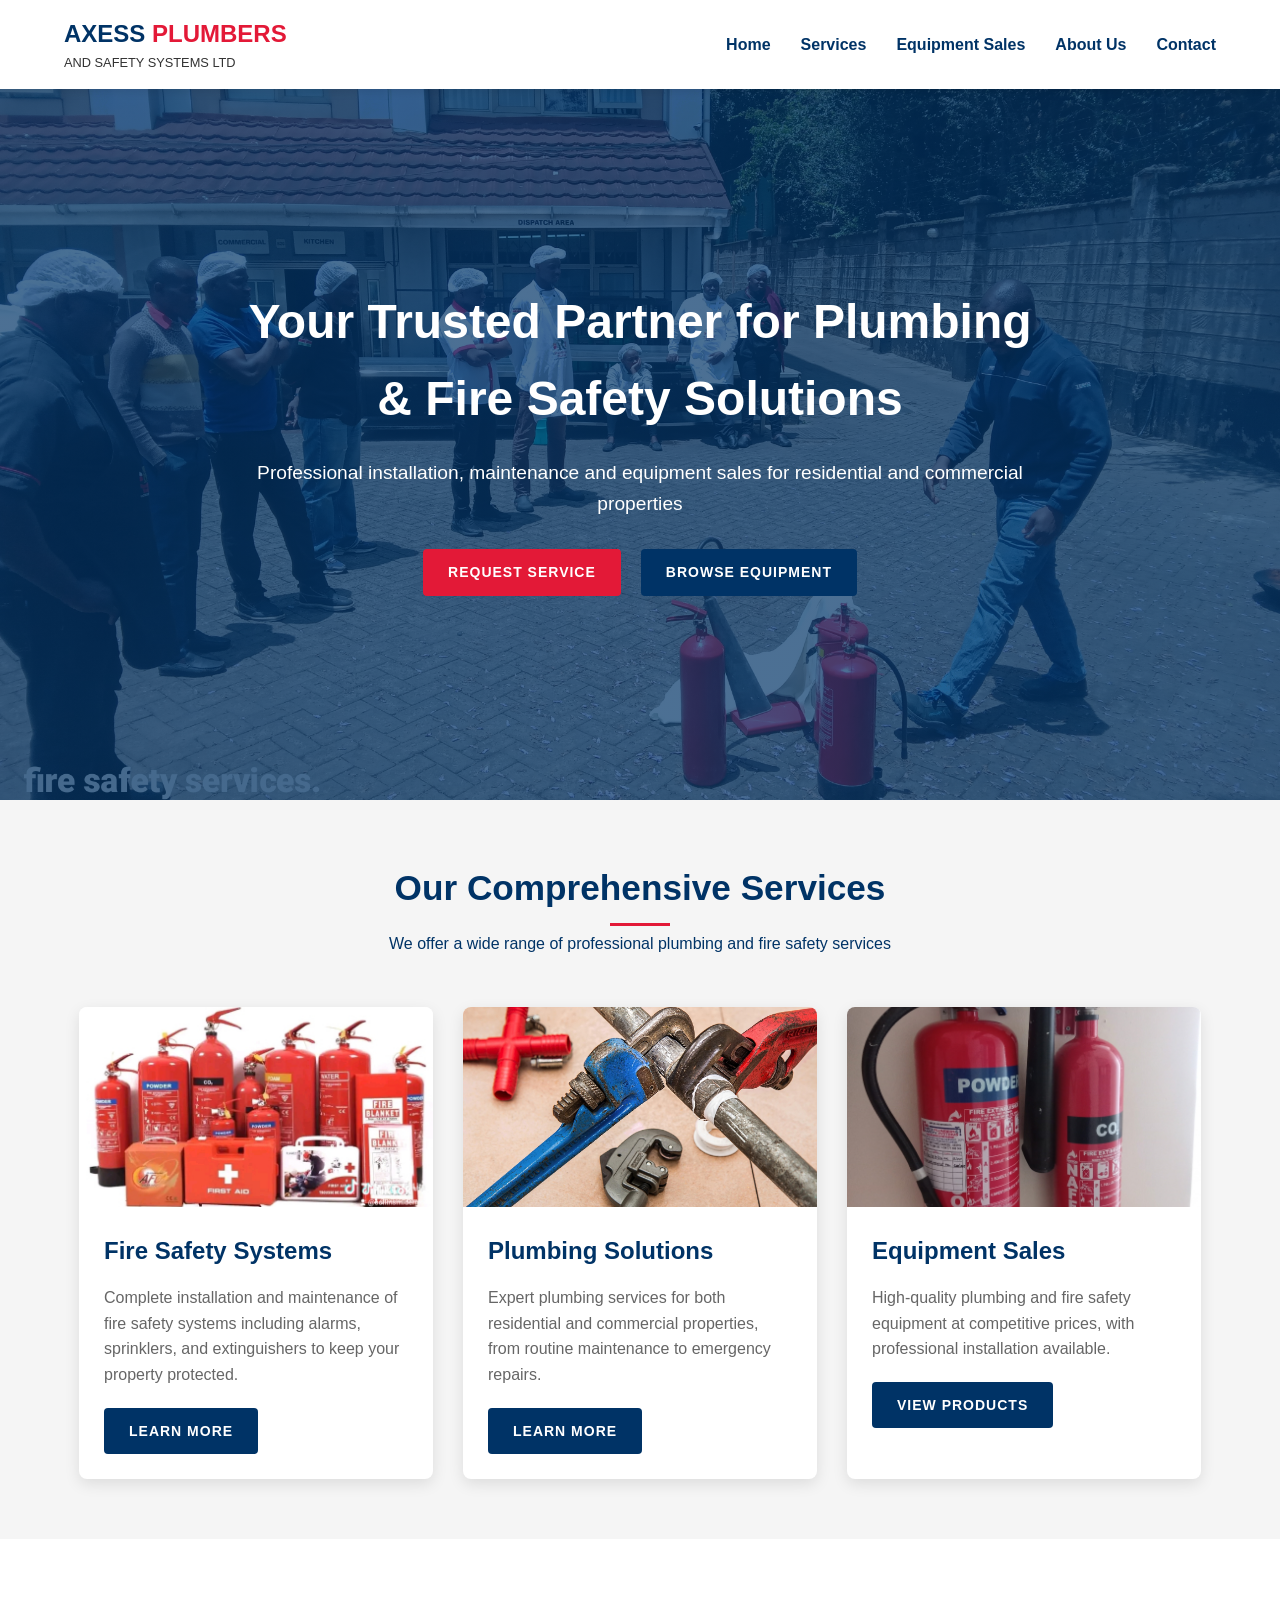
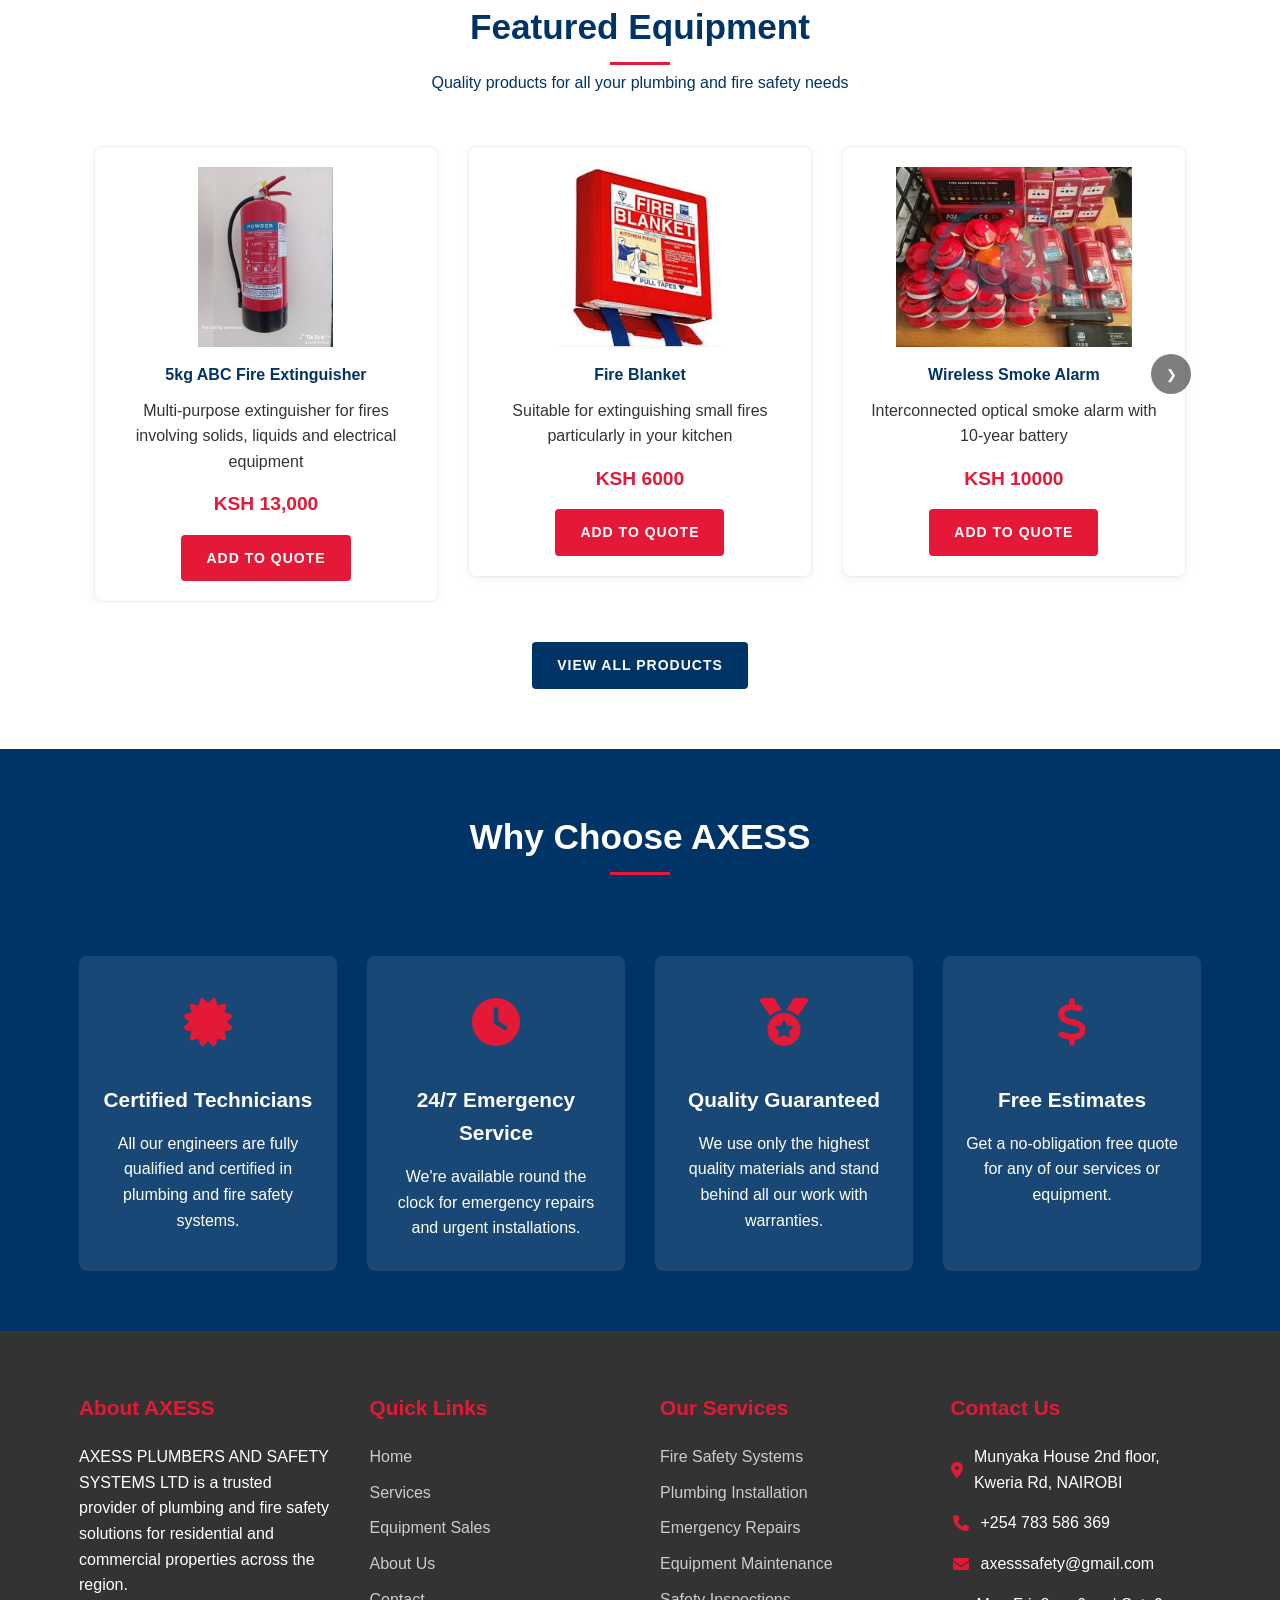
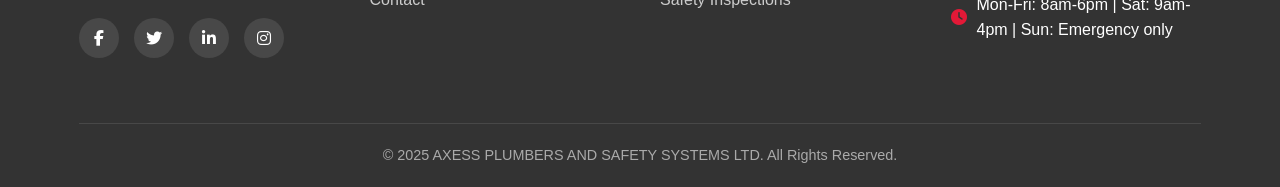
<file: fire/index.html>
<!DOCTYPE html>
<html lang="en">
<head>
    <meta charset="UTF-8">
    <meta name="viewport" content="width=device-width, initial-scale=1.0">
    <title>AXESS PLUMBERS AND SAFETY SYSTEMS LTD | Plumbing & Fire Safety Solutions</title>
    <link rel="stylesheet" href="https://cdnjs.cloudflare.com/ajax/libs/font-awesome/6.4.0/css/all.min.css">
    <link rel="stylesheet" href="css/style.css">
</head>
<body>
    <!-- Header -->
    <header>
        <div class="container header-container">
            <div class="logo">
                <div class="logo-text">
                    <h1>AXESS <span>PLUMBERS</span></h1>
                    <p>AND SAFETY SYSTEMS LTD</p>
                </div>
            </div>
            
            <nav id="mainNav">
                <ul>
                    <li><a href="index.html">Home</a></li>
                    <li><a href="services.html">Services</a></li>
                    <li><a href="equipment.html">Equipment Sales</a></li>
	            <li><a href="about.html">About Us</a></li>
                    <li><a href="contact.html">Contact</a></li>
                </ul>
            </nav>
            
            <div class="mobile-menu-btn" id="mobileMenuBtn">
                <i class="fas fa-bars"></i>
            </div>
        </div>
    </header>

    <!-- Hero Section -->
    <section class="hero" id="home">
        <div class="container">
            <div class="hero-content">
                <h1>Your Trusted Partner for Plumbing & Fire Safety Solutions</h1>
                <p>Professional installation, maintenance and equipment sales for residential and commercial properties</p>
                <div class="hero-btns">
                    <a href="contact.html" class="btn btn-red">Request Service</a>
                    <a href="equipment.html" class="btn btn-blue">Browse Equipment</a>
                </div>
            </div>
        </div>
    </section>

    <!-- Services Section -->
    <section class="services" id="services">
        <div class="container">
            <div class="section-title">
                <h2>Our Comprehensive Services</h2>
                <p>We offer a wide range of professional plumbing and fire safety services</p>
            </div>
            
            <div class="services-grid">
                <!-- Service 1 -->
                <div class="service-card">
                    <div class="service-img">
			    <img src="images/systems.jpeg" alt="Fire Safety Systems">
                    </div>
                    <div class="service-content">
                        <h3>Fire Safety Systems</h3>
                        <p>Complete installation and maintenance of fire safety systems including alarms, sprinklers, and extinguishers to keep your property protected.</p>
                        <a href="services.html#fire-safety" class="btn btn-blue">Learn More</a>
                    </div>
                </div>
                
                <!-- Service 2 -->
                <div class="service-card">
                    <div class="service-img">
                        <img src="images/plumbing-840835_1280.jpg" alt="Plumbing Solutions">
                    </div>
                    <div class="service-content">
                        <h3>Plumbing Solutions</h3>
                        <p>Expert plumbing services for both residential and commercial properties, from routine maintenance to emergency repairs.</p>
                        <a href="services.html#plumbing" class="btn btn-blue">Learn More</a>
                    </div>
                </div>
                
                <!-- Service 3 -->
                <div class="service-card">
                    <div class="service-img">
                        <img src="images/exts.jpeg" alt="Equipment Sales">
                    </div>
                    <div class="service-content">
                        <h3>Equipment Sales</h3>
                        <p>High-quality plumbing and fire safety equipment at competitive prices, with professional installation available.</p>
                        <a href="equipment.html" class="btn btn-blue">View Products</a>
                    </div>
                </div>
            </div>
        </div>
    </section>

    <!-- Products Section -->
    <section class="products" id="products">
        <div class="container">
            <div class="section-title">
                <h2>Featured Equipment</h2>
                <p>Quality products for all your plumbing and fire safety needs</p>
            </div>
            
            <div class="product-carousel">
                <div class="carousel-container">
                    <div class="carousel-slide" id="carouselSlide">
                        <!-- Product 1 -->
                        <div class="product-item">
                            <div class="product-card">
                                <div class="product-img">
                                    <img src="images/ext.jpeg" alt="Fire Extinguisher">
                                </div>
                                <h4>5kg ABC Fire Extinguisher</h4>
                                <p>Multi-purpose extinguisher for fires involving solids, liquids and electrical equipment</p>
                                <div class="product-price">KSH 13,000</div>
                                <a href="images/ext.jpeg" class="btn btn-red">Add to Quote</a>
                            </div>
                        </div>
                        
                        <!-- Product 2 -->
                        <div class="product-item">
                            <div class="product-card">
                                <div class="product-img">
                                    <img src="images/images.jpeg" alt="Pipe Wrench">
                                </div>
                                <h4>Fire Blanket</h4>
                                <p>Suitable for extinguishing small fires particularly in your kitchen</p>
                                <div class="product-price">KSH 6000</div>
                                <a href="images/images.jpeg" class="btn btn-red">Add to Quote</a>
                            </div>
                        </div>
                        
                        <!-- Product 3 -->
                        <div class="product-item">
                            <div class="product-card">
                                <div class="product-img">
                                    <img src="images/smoke.jpg" alt="Smoke Alarm">
                                </div>
                                <h4>Wireless Smoke Alarm</h4>
                                <p>Interconnected optical smoke alarm with 10-year battery</p>
                                <div class="product-price">KSH 10000</div>
                                <a href="equipment.html#safety-devices" class="btn btn-red">Add to Quote</a>
                            </div>
                        </div>
                        
                        <!-- Product 4 -->
                        <div class="product-item">
                            <div class="product-card">
                                <div class="product-img">
                                    <img src="images/valve.jpeg" alt="Brass Gate Valve">
                                </div>
                                <h4>Brass Gate Valve 15mm</h4>
                                <p>Full bore isolation valve for water supply lines</p>
                                <div class="product-price">KSH 7000</div>
                                <a href="equipment.html#plumbing-supplies" class="btn btn-red">Add to Quote</a>
                            </div>
                        </div>
                        
                        <!-- Product 5 -->
                        <div class="product-item">
                            <div class="product-card">
                                <div class="product-img">
                                    <img src="images/images.jpeg" alt="Fire Blanket">
                                </div>
                                <h4>1m x 1m Fire Blanket</h4>
                                <p>For smothering small fires, especially cooking oil fires</p>
                                <div class="product-price">KSH9000</div>
                                <a href="equipment.html#safety-devices" class="btn btn-red">Add to Quote</a>
                            </div>
                        </div>
                        
                        <!-- Product 6 -->
                        <div class="product-item">
                            <div class="product-card">
                                <div class="product-img">
                                    <img src="images/pipe.jpeg" alt="Pipe Cutter">
                                </div>
                                <h4>Heavy Duty Pipe Cutter</h4>
                                <p>For clean cuts on copper, brass, aluminum and plastic pipes</p>
                                <div class="product-price">KSH 10000</div>
                                <a href="equipment.html#plumbing-tools" class="btn btn-red">Add to Quote</a>
                            </div>
                        </div>
                    </div>
                </div>
                
                <button class="carousel-btn prev" id="prevBtn">&#10094;</button>
                <button class="carousel-btn next" id="nextBtn">&#10095;</button>
            </div>
            
            <div style="text-align: center;">
                <a href="equipment.html" class="btn btn-blue">View All Products</a>
            </div>
        </div>
    </section>

    <!-- Why Choose Us Section -->
    <section class="why-us" id="about">
        <div class="container">
            <div class="section-title">
                <h2>Why Choose AXESS</h2>
                <p>What sets us apart from the competition</p>
            </div>
            
            <div class="features">
                <!-- Feature 1 -->
                <div class="feature-item">
                    <div class="feature-icon">
                        <i class="fas fa-certificate"></i>
                    </div>
                    <h3>Certified Technicians</h3>
                    <p>All our engineers are fully qualified and certified in plumbing and fire safety systems.</p>
                </div>
                
                <!-- Feature 2 -->
                <div class="feature-item">
                    <div class="feature-icon">
                        <i class="fas fa-clock"></i>
                    </div>
                    <h3>24/7 Emergency Service</h3>
                    <p>We're available round the clock for emergency repairs and urgent installations.</p>
                </div>
                
                <!-- Feature 3 -->
                <div class="feature-item">
                    <div class="feature-icon">
                        <i class="fas fa-medal"></i>
                    </div>
                    <h3>Quality Guaranteed</h3>
                    <p>We use only the highest quality materials and stand behind all our work with warranties.</p>
                </div>
                
                <!-- Feature 4 -->
                <div class="feature-item">
                    <div class="feature-icon">
                        <i class="fas fa-dollar-sign"></i>
                    </div>
                    <h3>Free Estimates</h3>
                    <p>Get a no-obligation free quote for any of our services or equipment.</p>
                </div>
            </div>
        </div>
    </section>

    <!-- Footer -->
    <footer id="contact">
        <div class="container">
            <div class="footer-content">
                <!-- About Column -->
                <div class="footer-column">
                    <h3>About AXESS</h3>
                    <p>AXESS PLUMBERS AND SAFETY SYSTEMS LTD is a trusted provider of plumbing and fire safety solutions for residential and commercial properties across the region.</p>
                    <div class="social-links">
                        <a href="#"><i class="fab fa-facebook-f"></i></a>
                        <a href="#"><i class="fab fa-twitter"></i></a>
                        <a href="#"><i class="fab fa-linkedin-in"></i></a>
                        <a href="#"><i class="fab fa-instagram"></i></a>
                    </div>
                </div>
                
                <!-- Quick Links Column -->
                <div class="footer-column">
                    <h3>Quick Links</h3>
                    <ul>
                        <li><a href="index.html">Home</a></li>
                        <li><a href="services.html">Services</a></li>
                        <li><a href="equipment.html">Equipment Sales</a></li>
                        <li><a href="about.html">About Us</a></li>
                        <li><a href="contact.html">Contact</a></li>
                    </ul>
                </div>
                
                <!-- Services Column -->
                <div class="footer-column">
                    <h3>Our Services</h3>
                    <ul>
                        <li><a href="services.html#fire-safety">Fire Safety Systems</a></li>
                        <li><a href="services.html#plumbing">Plumbing Installation</a></li>
                        <li><a href="services.html#emergency">Emergency Repairs</a></li>
                        <li><a href="services.html#maintenance">Equipment Maintenance</a></li>
                        <li><a href="services.html#inspections">Safety Inspections</a></li>
                    </ul>
                </div>
                
                <!-- Contact Column -->
                <div class="footer-column">
                    <h3>Contact Us</h3>
                    <div class="contact-info">
                        <p><i class="fas fa-map-marker-alt"></i> Munyaka House 2nd floor, Kweria Rd, NAIROBI</p>
                        <p><i class="fas fa-phone"></i> +254 783 586 369</p>
                        <p><i class="fas fa-envelope"></i> axesssafety@gmail.com</p>
                        <p><i class="fas fa-clock"></i> Mon-Fri: 8am-6pm | Sat: 9am-4pm | Sun: Emergency only</p>
                    </div>
                </div>
            </div>
            
            <div class="footer-bottom">
                <p>&copy; 2025 AXESS PLUMBERS AND SAFETY SYSTEMS LTD. All Rights Reserved.</p>
            </div>
        </div>
    </footer>

    <script src="js/main.js"></script>
</body>
</html>
</file>
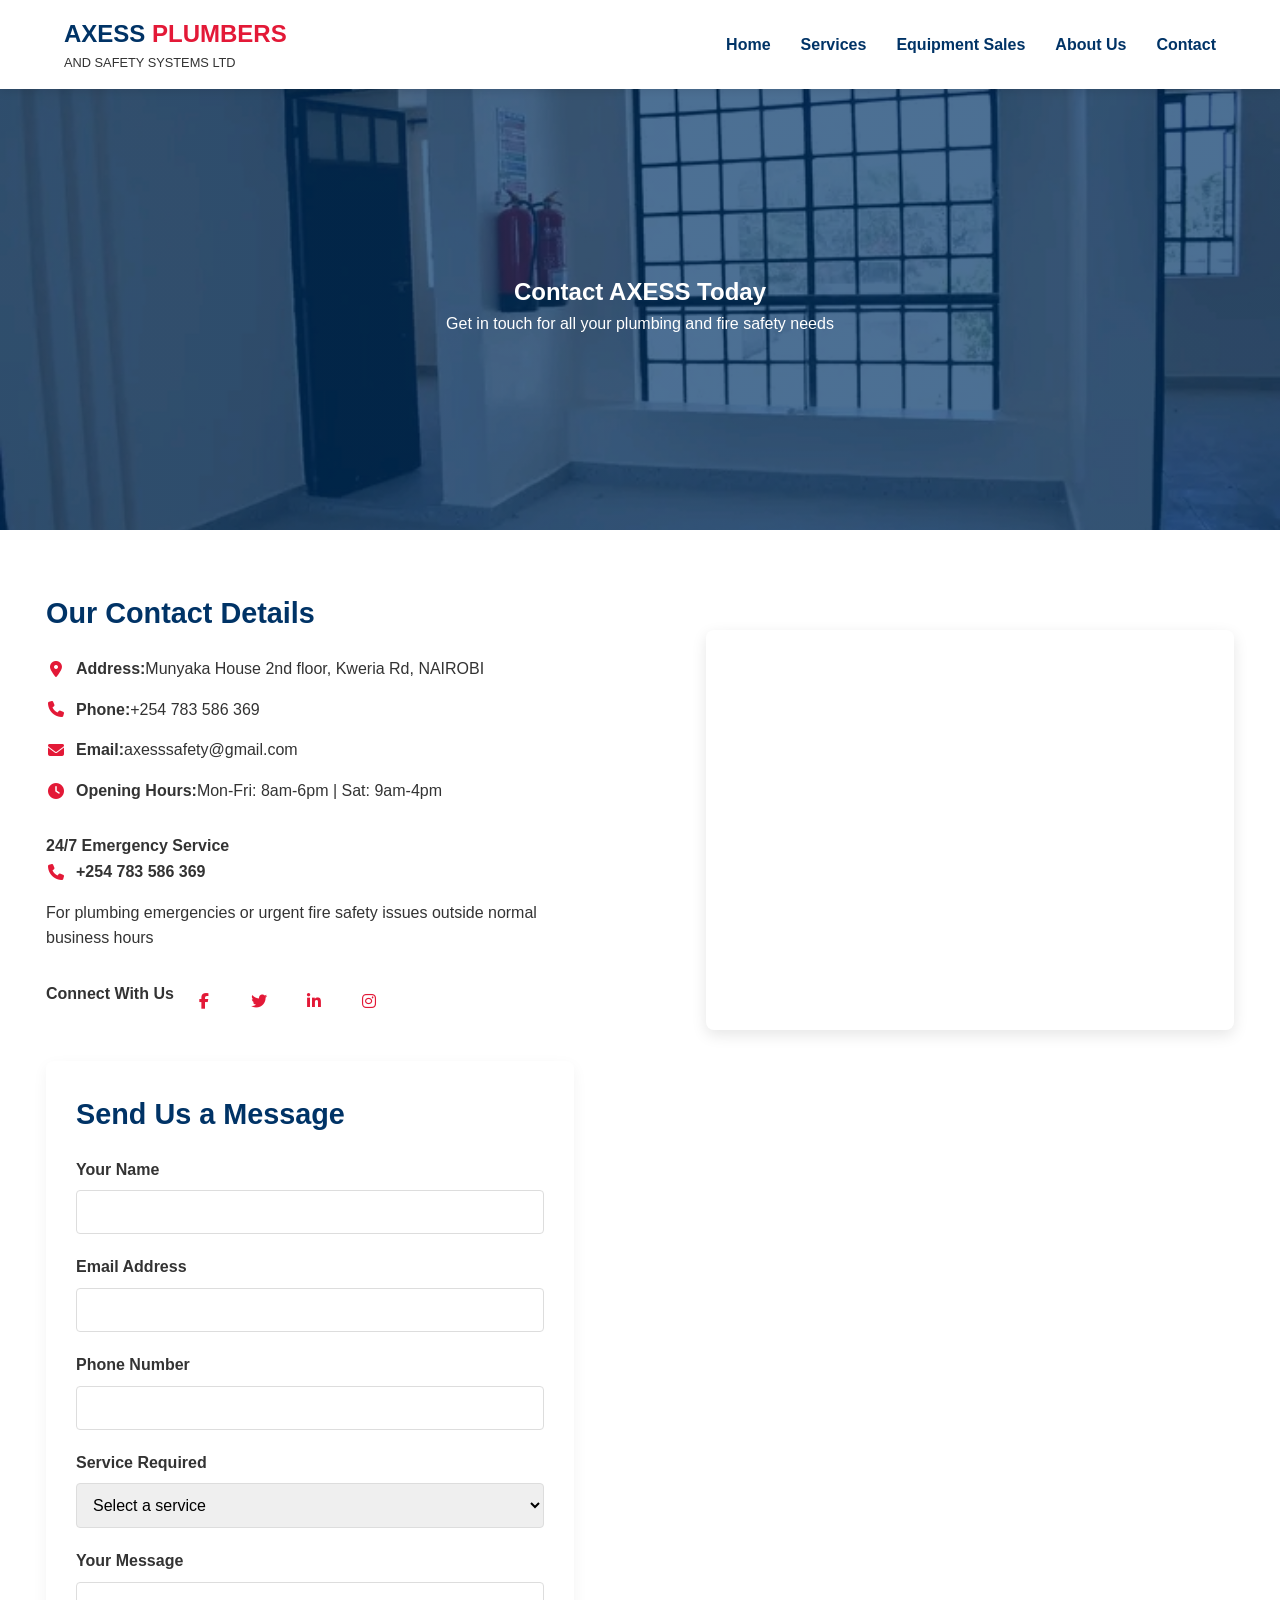
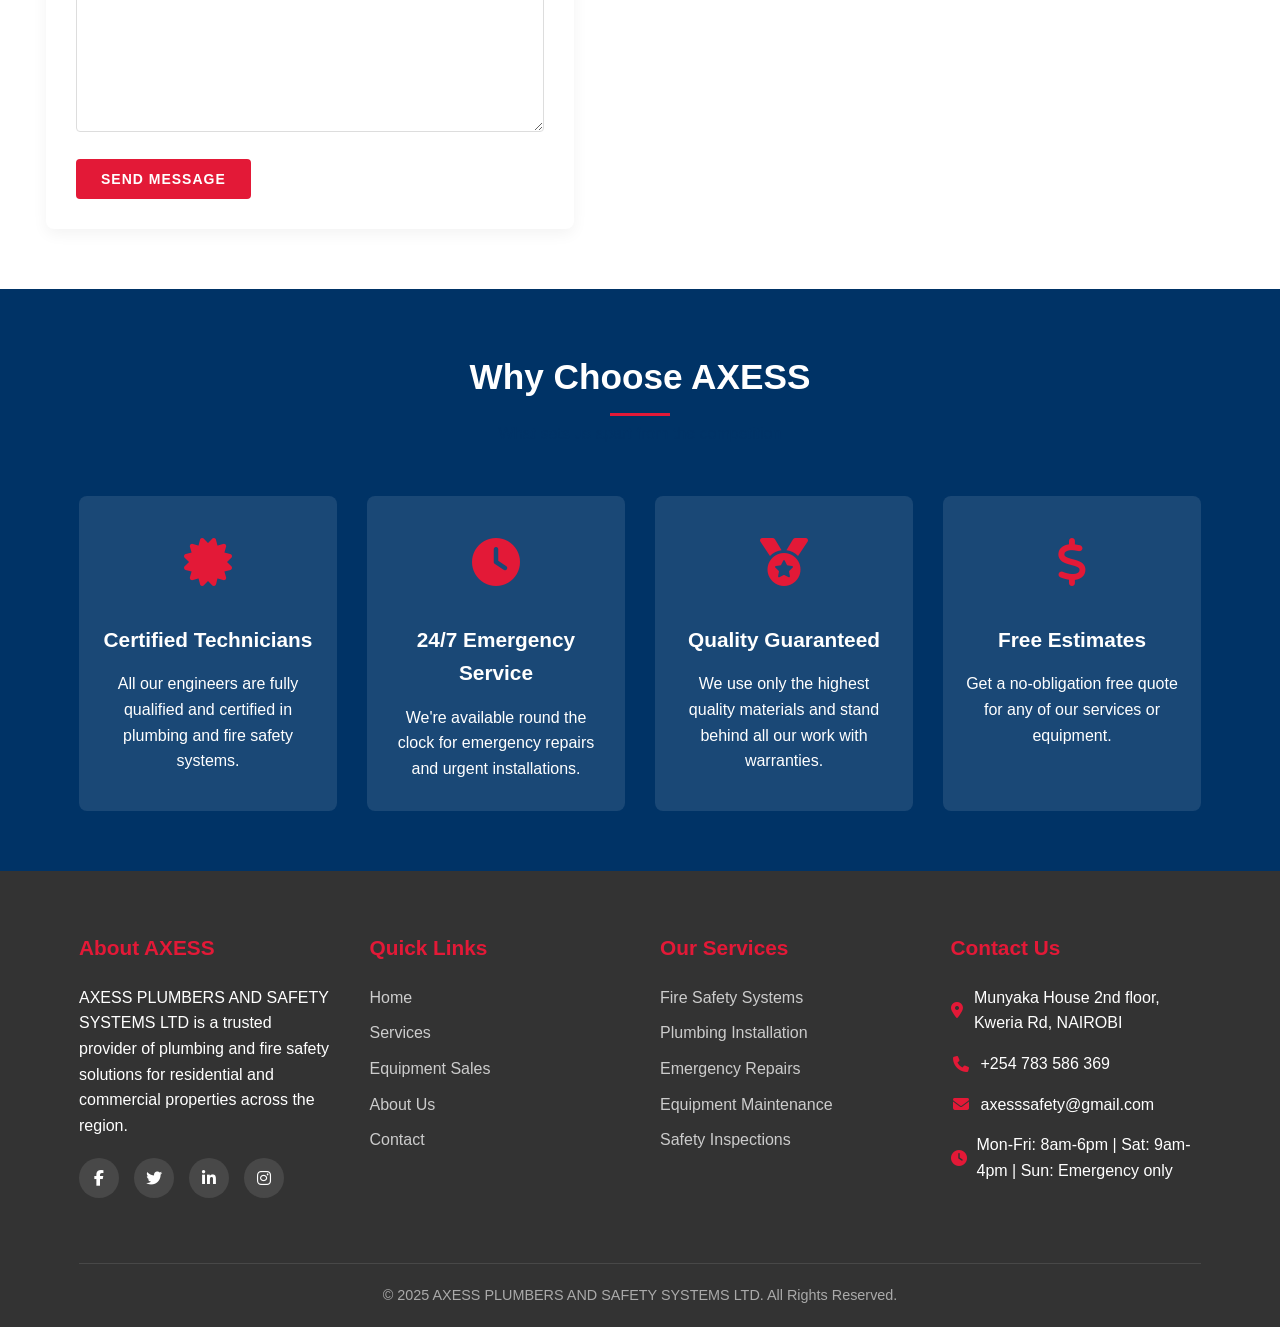
<file: fire/contact.html>
<!DOCTYPE html>
<html lang="en">
<head>
    <meta charset="UTF-8">
    <meta name="viewport" content="width=device-width, initial-scale=1.0">
    <title>Contact Us | AXESS PLUMBERS AND SAFETY SYSTEMS LTD</title>
    <link rel="stylesheet" href="https://cdnjs.cloudflare.com/ajax/libs/font-awesome/6.4.0/css/all.min.css">
    <link rel="stylesheet" href="css/style.css">
</head>
<body>
    <!-- Header -->
    <header>
        <div class="container header-container">
            <div class="logo">
                <div class="logo-text">
                    <h1>AXESS <span>PLUMBERS</span></h1>
                    <p>AND SAFETY SYSTEMS LTD</p>
                </div>
            </div>
            
            <nav id="mainNav">
                <ul>
                    <li><a href="index.html">Home</a></li>
                    <li><a href="services.html">Services</a></li>
                    <li><a href="equipment.html">Equipment Sales</a></li>
                    <li><a href="about.html">About Us</a></li>
                    <li><a href="contact.html" class="active">Contact</a></li>
                </ul>
            </nav>
            
            <div class="mobile-menu-btn" id="mobileMenuBtn">
                <i class="fas fa-bars"></i>
            </div>
        </div>
    </header>

    <!-- Contact Hero Section -->
    <section class="contact-hero">
        <div class="container">
            <div class="hero-content">
                <h1>Contact AXESS Today</h1>
                <p>Get in touch for all your plumbing and fire safety needs</p>
            </div>
        </div>
    </section>

    <!-- Contact Content Section -->
    <section class="contact-container">
        <div class="container">
            <div class="contact-info">
                <h3>Our Contact Details</h3>
                <p><i class="fas fa-map-marker-alt"></i> <strong>Address:</strong> Munyaka House 2nd floor, Kweria Rd, NAIROBI</p>
                <p><i class="fas fa-phone"></i> <strong>Phone:</strong> +254 783 586 369</p>
                <p><i class="fas fa-envelope"></i> <strong>Email:</strong> axesssafety@gmail.com</p>
                <p><i class="fas fa-clock"></i> <strong>Opening Hours:</strong> Mon-Fri: 8am-6pm | Sat: 9am-4pm</p>
                
                <div class="emergency-contact" style="margin-top: 30px;">
                    <h4>24/7 Emergency Service</h4>
                    <p><i class="fas fa-phone"></i> <strong>+254 783 586 369</strong></p>
                    <p>For plumbing emergencies or urgent fire safety issues outside normal business hours</p>
                </div>
                
                <div class="social-links" style="margin-top: 30px;">
                    <h4>Connect With Us</h4>
                    <a href="#"><i class="fab fa-facebook-f"></i></a>
                    <a href="#"><i class="fab fa-twitter"></i></a>
                    <a href="#"><i class="fab fa-linkedin-in"></i></a>
                    <a href="#"><i class="fab fa-instagram"></i></a>
                </div>
            </div>
            
            <div class="contact-form">
                <h3>Send Us a Message</h3>
                <form id="contactForm">
                    <div class="form-group">
                        <label for="name">Your Name</label>
                        <input type="text" id="name" name="name" required>
                    </div>
                    
                    <div class="form-group">
                        <label for="email">Email Address</label>
                        <input type="email" id="email" name="email" required>
                    </div>
                    
                    <div class="form-group">
                        <label for="phone">Phone Number</label>
                        <input type="tel" id="phone" name="phone">
                    </div>
                    
                    <div class="form-group">
                        <label for="service">Service Required</label>
                        <select id="service" name="service">
                            <option value="">Select a service</option>
                            <option value="plumbing">Plumbing Services</option>
                            <option value="fire-safety">Fire Safety Services</option>
                            <option value="equipment">Equipment Sales</option>
                            <option value="emergency">Emergency Service</option>
                            <option value="other">Other Enquiry</option>
                        </select>
                    </div>
                    
                    <div class="form-group">
                        <label for="message">Your Message</label>
                        <textarea id="message" name="message" required></textarea>
                    </div>
                    
                    <button type="submit" class="btn btn-red">Send Message</button>
                </form>
            </div>
        </div>
        
        <div class="container">
            <div class="map-container">
		    <iframe src="https://www.google.com/maps/embed?pb=!1m18!1m12!1m3!1d498.60282794400047!2d36.82224915942039!3d-1.2800698134341393!2m3!1f0!2f0!3f0!3m2!1i1024!2i768!4f13.1!3m3!1m2!1s0x182f10d4d7e63c13%3A0x651cdaf605cfae80!2sMunyaka%20Kuna%20House!5e0!3m2!1sen!2ske!4v1752779997053!5m2!1sen!2ske" width="600" height="450" style="border:0;" allowfullscreen="" loading="lazy" referrerpolicy="no-referrer-when-downgrade"></iframe>
            </div>
        </div>
    </section>

    <!-- Why Choose Us Section -->
    <section class="why-us">
        <div class="container">
            <div class="section-title">
                <h2>Why Choose AXESS</h2>
                <p>What sets us apart from the competition</p>
            </div>
            
            <div class="features">
                <!-- Feature 1 -->
                <div class="feature-item">
                    <div class="feature-icon">
                        <i class="fas fa-certificate"></i>
                    </div>
                    <h3>Certified Technicians</h3>
                    <p>All our engineers are fully qualified and certified in plumbing and fire safety systems.</p>
                </div>
                
                <!-- Feature 2 -->
                <div class="feature-item">
                    <div class="feature-icon">
                        <i class="fas fa-clock"></i>
                    </div>
                    <h3>24/7 Emergency Service</h3>
                    <p>We're available round the clock for emergency repairs and urgent installations.</p>
                </div>
                
                <!-- Feature 3 -->
                <div class="feature-item">
                    <div class="feature-icon">
                        <i class="fas fa-medal"></i>
                    </div>
                    <h3>Quality Guaranteed</h3>
                    <p>We use only the highest quality materials and stand behind all our work with warranties.</p>
                </div>
                
                <!-- Feature 4 -->
                <div class="feature-item">
                    <div class="feature-icon">
                        <i class="fas fa-dollar-sign"></i>
                    </div>
                    <h3>Free Estimates</h3>
                    <p>Get a no-obligation free quote for any of our services or equipment.</p>
                </div>
            </div>
        </div>
    </section>

    <!-- Footer -->
    <footer>
        <div class="container">
            <div class="footer-content">
                <!-- About Column -->
                <div class="footer-column">
                    <h3>About AXESS</h3>
                    <p>AXESS PLUMBERS AND SAFETY SYSTEMS LTD is a trusted provider of plumbing and fire safety solutions for residential and commercial properties across the region.</p>
                    <div class="social-links">
                        <a href="#"><i class="fab fa-facebook-f"></i></a>
                        <a href="#"><i class="fab fa-twitter"></i></a>
                        <a href="#"><i class="fab fa-linkedin-in"></i></a>
                        <a href="#"><i class="fab fa-instagram"></i></a>
                    </div>
                </div>
                
                <!-- Quick Links Column -->
                <div class="footer-column">
                    <h3>Quick Links</h3>
                    <ul>
                        <li><a href="index.html">Home</a></li>
                        <li><a href="services.html">Services</a></li>
                        <li><a href="equipment.html">Equipment Sales</a></li>
                        <li><a href="about.html">About Us</a></li>
                        <li><a href="contact.html">Contact</a></li>
                    </ul>
                </div>
                
                <!-- Services Column -->
                <div class="footer-column">
                    <h3>Our Services</h3>
                    <ul>
                        <li><a href="services.html#fire-safety">Fire Safety Systems</a></li>
                        <li><a href="services.html#plumbing">Plumbing Installation</a></li>
                        <li><a href="services.html#emergency">Emergency Repairs</a></li>
                        <li><a href="services.html#maintenance">Equipment Maintenance</a></li>
                        <li><a href="services.html#inspections">Safety Inspections</a></li>
                    </ul>
                </div>
                
                <!-- Contact Column -->
                <div class="footer-column">
                    <h3>Contact Us</h3>
                    <div class="contact-info">
                                         <p><i class="fas fa-map-marker-alt"></i> Munyaka House 2nd floor, Kweria Rd, NAIROBI</p>
                        <p><i class="fas fa-phone"></i> +254 783 586 369</p>
                        <p><i class="fas fa-envelope"></i> axesssafety@gmail.com</p>
                        <p><i class="fas fa-clock"></i> Mon-Fri: 8am-6pm | Sat: 9am-4pm | Sun: Emergency only</p>
       
			    
			    
                    </div>
                </div>
            </div>
            
            <div class="footer-bottom">
                <p>&copy; 2025 AXESS PLUMBERS AND SAFETY SYSTEMS LTD. All Rights Reserved.</p>
            </div>
        </div>
    </footer>

    <script src="js/main.js"></script>
</body>
</html>
</file>
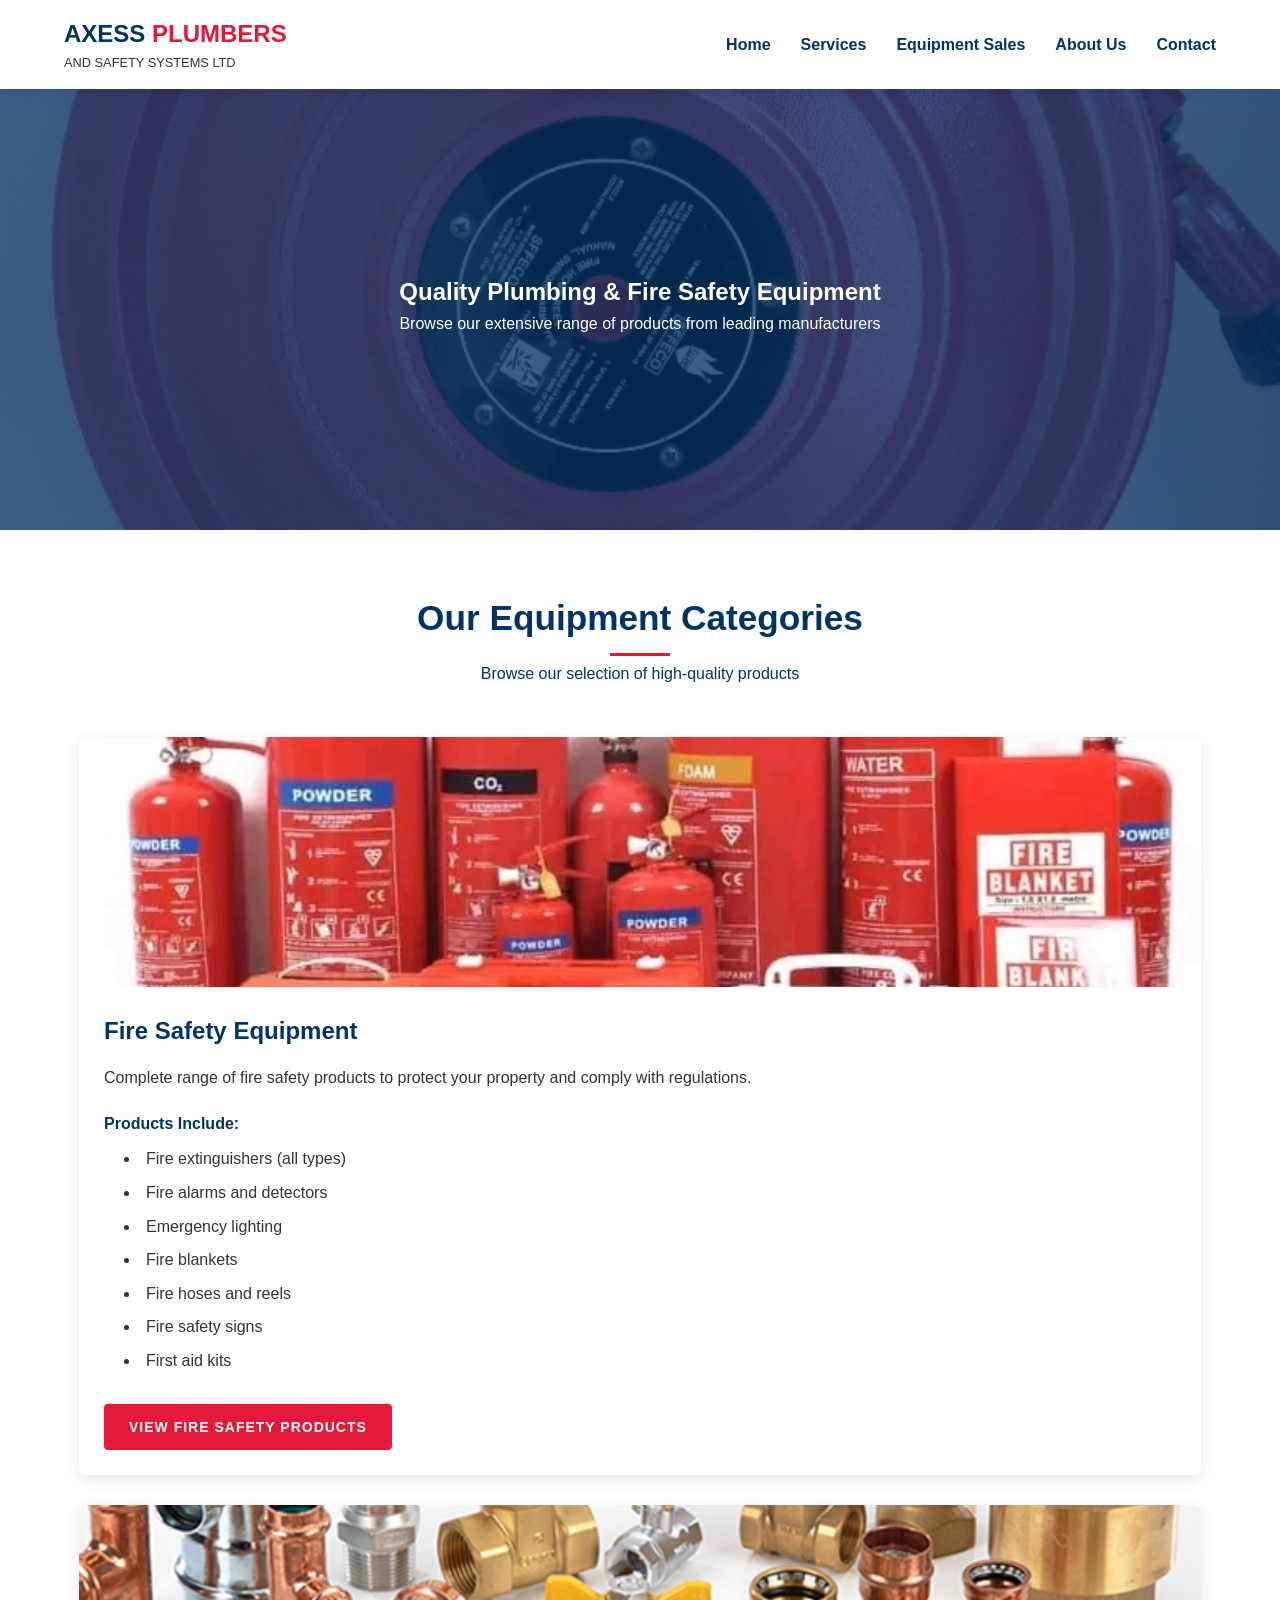
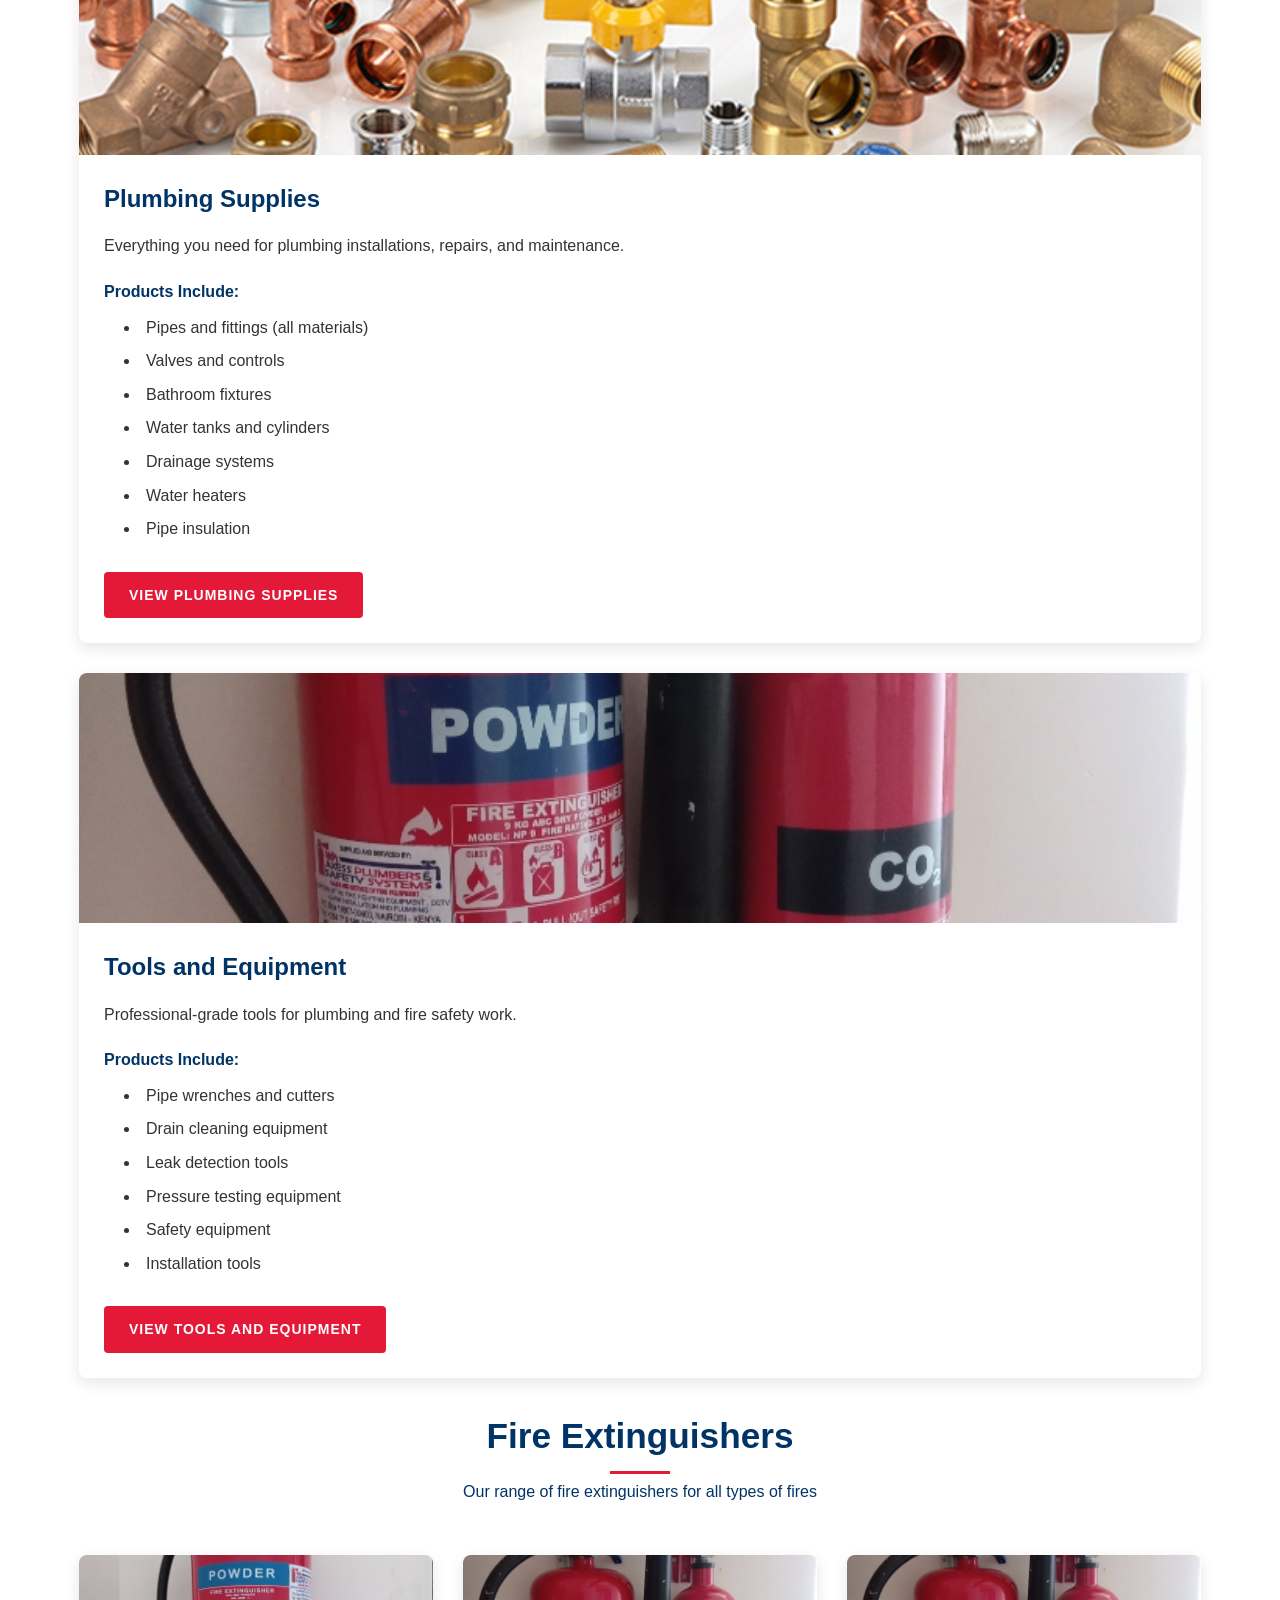
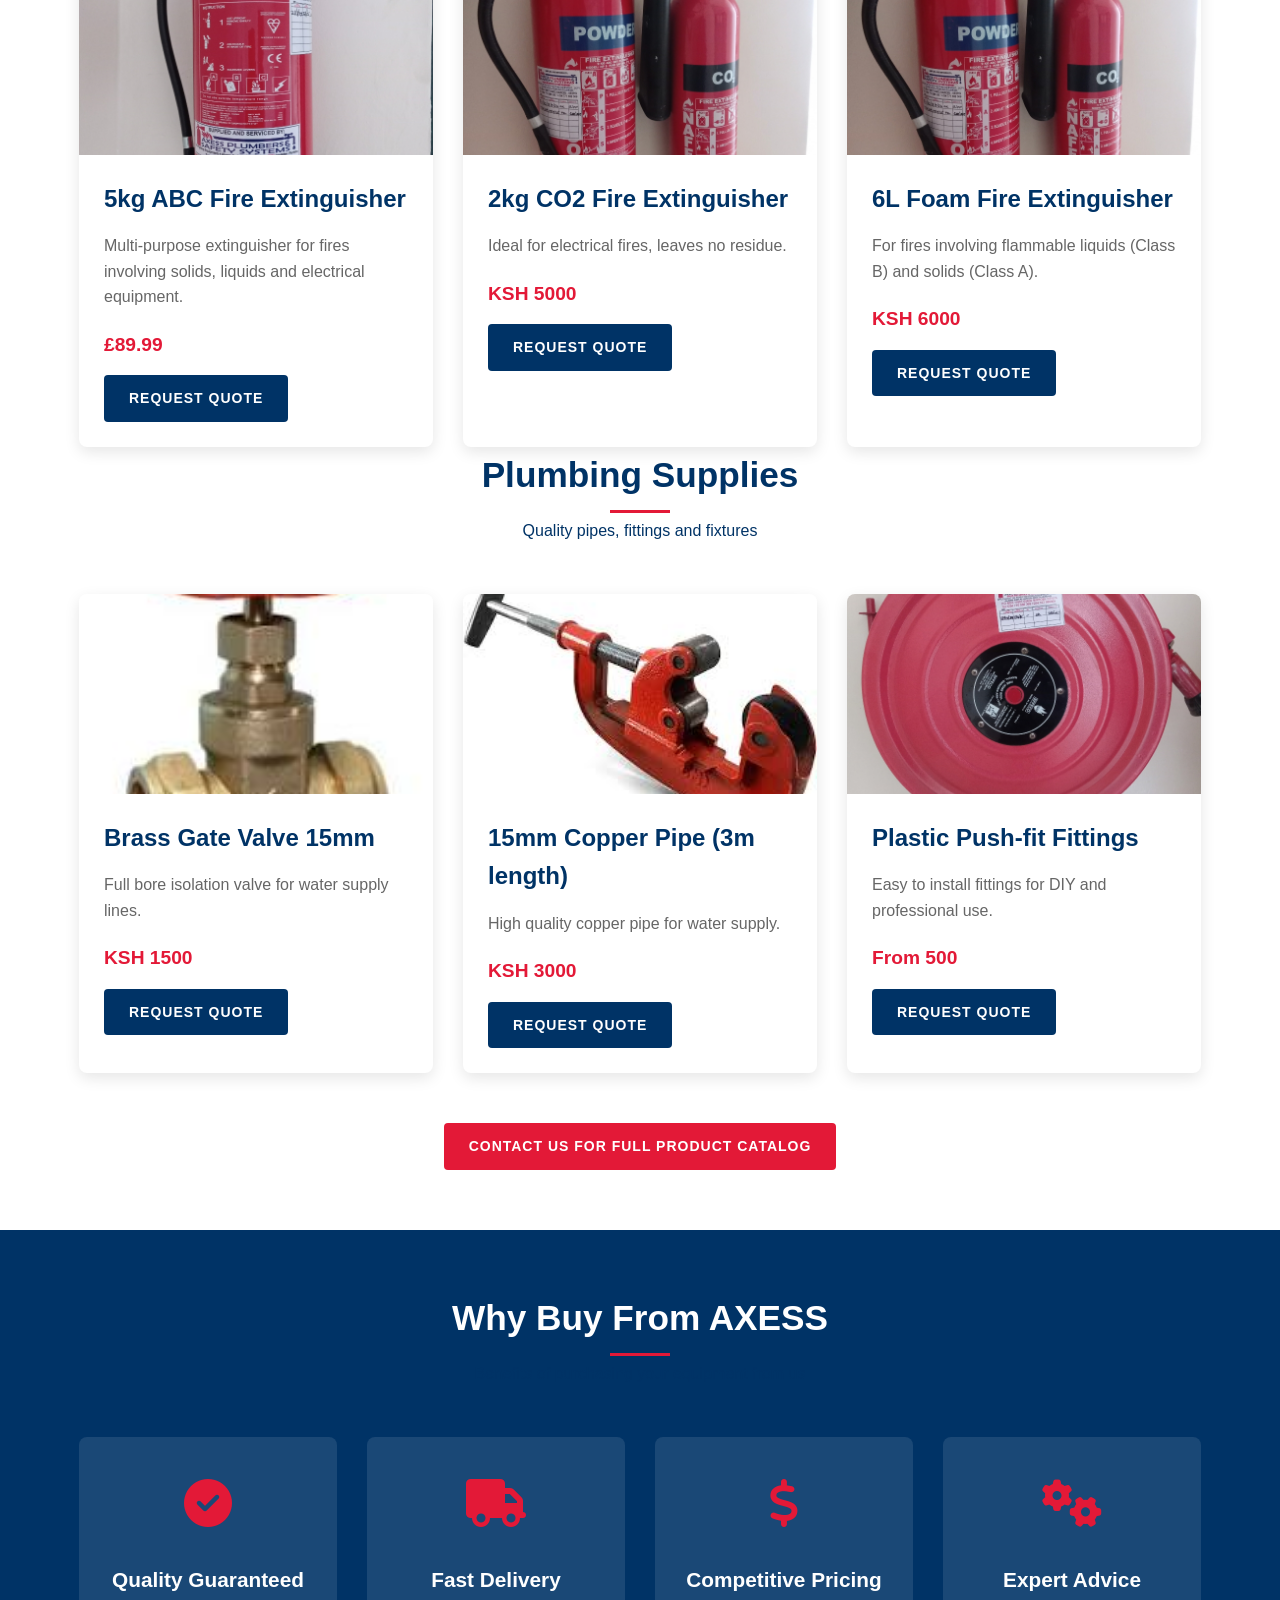
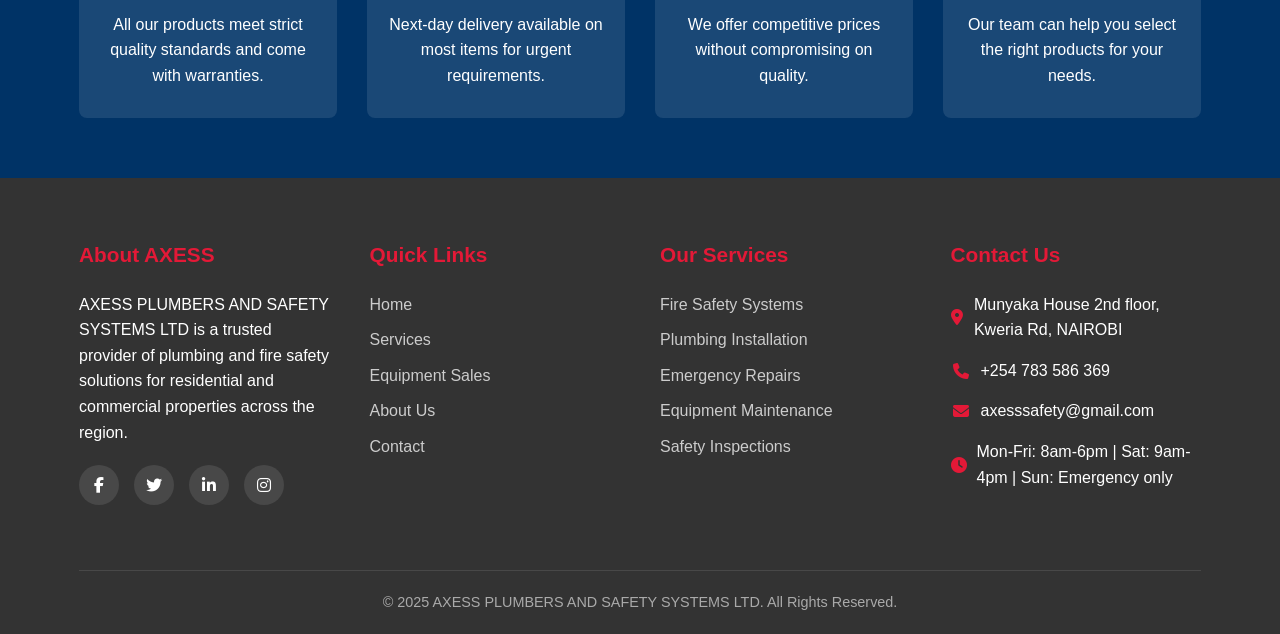
<file: fire/equipment.html>
<!DOCTYPE html>
<html lang="en">
<head>
    <meta charset="UTF-8">
    <meta name="viewport" content="width=device-width, initial-scale=1.0">
    <title>Equipment Sales | AXESS PLUMBERS AND SAFETY SYSTEMS LTD</title>
    <link rel="stylesheet" href="https://cdnjs.cloudflare.com/ajax/libs/font-awesome/6.4.0/css/all.min.css">
    <link rel="stylesheet" href="css/style.css">
</head>
<body>
    <!-- Header -->
    <header>
        <div class="container header-container">
            <div class="logo">
                <div class="logo-text">
                    <h1>AXESS <span>PLUMBERS</span></h1>
                    <p>AND SAFETY SYSTEMS LTD</p>
                </div>
            </div>
            
            <nav id="mainNav">
                <ul>
                    <li><a href="index.html">Home</a></li>
                    <li><a href="services.html">Services</a></li>
                    <li><a href="equipment.html" class="active">Equipment Sales</a></li>
                    <li><a href="about.html">About Us</a></li>
                    <li><a href="contact.html">Contact</a></li>
                </ul>
            </nav>
            
            <div class="mobile-menu-btn" id="mobileMenuBtn">
                <i class="fas fa-bars"></i>
            </div>
        </div>
    </header>

    <!-- Equipment Hero Section -->
    <section class="equipment-hero">
        <div class="container">
            <div class="hero-content">
                <h1>Quality Plumbing & Fire Safety Equipment</h1>
                <p>Browse our extensive range of products from leading manufacturers</p>
            </div>
        </div>
    </section>

    <!-- Equipment Categories Section -->
    <section class="equipment-categories">
        <div class="container">
            <div class="section-title">
                <h2>Our Equipment Categories</h2>
                <p>Browse our selection of high-quality products</p>
            </div>
            
            <!-- Fire Safety Equipment -->
            <div class="category-card" id="fire-safety-equipment">
                <div class="category-img">
                    <img src="images/systems.jpeg" alt="Fire Safety Equipment">
                </div>
                <div class="category-content">
                    <h3>Fire Safety Equipment</h3>
                    <p>Complete range of fire safety products to protect your property and comply with regulations.</p>
                    
                    <div class="service-list">
                        <h4>Products Include:</h4>
                        <ul>
                            <li>Fire extinguishers (all types)</li>
                            <li>Fire alarms and detectors</li>
                            <li>Emergency lighting</li>
                            <li>Fire blankets</li>
                            <li>Fire hoses and reels</li>
                            <li>Fire safety signs</li>
                            <li>First aid kits</li>
                        </ul>
                    </div>
                    
                    <a href="#fire-extinguishers" class="btn btn-red">View Fire Safety Products</a>
                </div>
            </div>
            
            <!-- Plumbing Supplies -->
            <div class="category-card" id="plumbing-supplies">
                <div class="category-img">
                    <img src="images/plumbing.jpg" alt="Plumbing Supplies">
                </div>
                <div class="category-content">
                    <h3>Plumbing Supplies</h3>
                    <p>Everything you need for plumbing installations, repairs, and maintenance.</p>
                    
                    <div class="service-list">
                        <h4>Products Include:</h4>
                        <ul>
                            <li>Pipes and fittings (all materials)</li>
                            <li>Valves and controls</li>
                            <li>Bathroom fixtures</li>
                            <li>Water tanks and cylinders</li>
                            <li>Drainage systems</li>
                            <li>Water heaters</li>
                            <li>Pipe insulation</li>
                        </ul>
                    </div>
                    
                    <a href="#plumbing-supplies-list" class="btn btn-red">View Plumbing Supplies</a>
                </div>
            </div>
            
            <!-- Tools and Equipment -->
            <div class="category-card" id="plumbing-tools">
                <div class="category-img">
                    <img src="images/exts.jpeg" alt="Tools and Equipment">
                </div>
                <div class="category-content">
                    <h3>Tools and Equipment</h3>
                    <p>Professional-grade tools for plumbing and fire safety work.</p>
                    
                    <div class="service-list">
                        <h4>Products Include:</h4>
                        <ul>
                            <li>Pipe wrenches and cutters</li>
                            <li>Drain cleaning equipment</li>
                            <li>Leak detection tools</li>
                            <li>Pressure testing equipment</li>
                            <li>Safety equipment</li>
                            <li>Installation tools</li>
                        </ul>
                    </div>
                    
                    <a href="#tools-list" class="btn btn-red">View Tools and Equipment</a>
                </div>
            </div>
            
            <!-- Product Lists -->
            <div class="section-title" id="fire-extinguishers">
                <h2>Fire Extinguishers</h2>
                <p>Our range of fire extinguishers for all types of fires</p>
            </div>
            
            <div class="services-grid">
                <!-- Product 1 -->
                <div class="service-card">
                    <div class="service-img">
                        <img src="images/ext.jpeg" alt="5kg ABC Fire Extinguisher">
                    </div>
                    <div class="service-content">
                        <h3>5kg ABC Fire Extinguisher</h3>
                        <p>Multi-purpose extinguisher for fires involving solids, liquids and electrical equipment.</p>
                        <div class="product-price">£89.99</div>
                        <a href="contact.html" class="btn btn-blue">Request Quote</a>
                    </div>
                </div>
                
                <!-- Product 2 -->
                <div class="service-card">
                    <div class="service-img">
                        <img src="images/exts.jpeg" alt="2kg CO2 Fire Extinguisher">
                    </div>
                    <div class="service-content">
                        <h3>2kg CO2 Fire Extinguisher</h3>
                        <p>Ideal for electrical fires, leaves no residue.</p>
                        <div class="product-price">KSH 5000</div>
                        <a href="contact.html" class="btn btn-blue">Request Quote</a>
                    </div>
                </div>
                
                <!-- Product 3 -->
                <div class="service-card">
                    <div class="service-img">
                        <img src="images/exts.jpeg" alt="6L Foam Fire Extinguisher">
                    </div>
                    <div class="service-content">
                        <h3>6L Foam Fire Extinguisher</h3>
                        <p>For fires involving flammable liquids (Class B) and solids (Class A).</p>
                        <div class="product-price">KSH 6000</div>
                        <a href="contact.html" class="btn btn-blue">Request Quote</a>
                    </div>
                </div>
            </div>
            
            <div class="section-title" id="plumbing-supplies-list">
                <h2>Plumbing Supplies</h2>
                <p>Quality pipes, fittings and fixtures</p>
            </div>
            
            <div class="services-grid">
                <!-- Product 1 -->
                <div class="service-card">
                    <div class="service-img">
                        <img src="images/valve.jpeg" alt="Brass Gate Valve">
                    </div>
                    <div class="service-content">
                        <h3>Brass Gate Valve 15mm</h3>
                        <p>Full bore isolation valve for water supply lines.</p>
                        <div class="product-price">KSH 1500</div>
                        <a href="contact.html" class="btn btn-blue">Request Quote</a>
                    </div>
                </div>
                
                <!-- Product 2 -->
                <div class="service-card">
                    <div class="service-img">
                        <img src="images/pipe.jpeg" alt="Copper Pipe">
                    </div>
                    <div class="service-content">
                        <h3>15mm Copper Pipe (3m length)</h3>
                        <p>High quality copper pipe for water supply.</p>
                        <div class="product-price">KSH 3000</div>
                        <a href="contact.html" class="btn btn-blue">Request Quote</a>
                    </div>
                </div>
                
                <!-- Product 3 -->
                <div class="service-card">
                    <div class="service-img">
                        <img src="images/hos.jpeg" alt="Plastic Push-fit Fittings">
                    </div>
                    <div class="service-content">
                        <h3>Plastic Push-fit Fittings</h3>
                        <p>Easy to install fittings for DIY and professional use.</p>
                        <div class="product-price">From 500</div>
                        <a href="contact.html" class="btn btn-blue">Request Quote</a>
                    </div>
                </div>
            </div>
            
            <div style="text-align: center; margin-top: 50px;">
                <a href="contact.html" class="btn btn-red">Contact Us for Full Product Catalog</a>
            </div>
        </div>
    </section>

    <!-- Why Choose Us Section -->
    <section class="why-us">
        <div class="container">
            <div class="section-title">
                <h2>Why Buy From AXESS</h2>
                <p>Benefits of purchasing your equipment from us</p>
            </div>
            
            <div class="features">
                <!-- Feature 1 -->
                <div class="feature-item">
                    <div class="feature-icon">
                        <i class="fas fa-check-circle"></i>
                    </div>
                    <h3>Quality Guaranteed</h3>
                    <p>All our products meet strict quality standards and come with warranties.</p>
                </div>
                
                <!-- Feature 2 -->
                <div class="feature-item">
                    <div class="feature-icon">
                        <i class="fas fa-truck"></i>
                    </div>
                    <h3>Fast Delivery</h3>
                    <p>Next-day delivery available on most items for urgent requirements.</p>
                </div>
                
                <!-- Feature 3 -->
                <div class="feature-item">
                    <div class="feature-icon">
                        <i class="fas fa-dollar-sign"></i>
                    </div>
                    <h3>Competitive Pricing</h3>
                    <p>We offer competitive prices without compromising on quality.</p>
                </div>
                
                <!-- Feature 4 -->
                <div class="feature-item">
                    <div class="feature-icon">
                        <i class="fas fa-cogs"></i>
                    </div>
                    <h3>Expert Advice</h3>
                    <p>Our team can help you select the right products for your needs.</p>
                </div>
            </div>
        </div>
    </section>

    <!-- Footer -->
    <footer id="contact">
        <div class="container">
            <div class="footer-content">
                <!-- About Column -->
                <div class="footer-column">
                    <h3>About AXESS</h3>
                    <p>AXESS PLUMBERS AND SAFETY SYSTEMS LTD is a trusted provider of plumbing and fire safety solutions for residential and commercial properties across the region.</p>
                    <div class="social-links">
                        <a href="#"><i class="fab fa-facebook-f"></i></a>
                        <a href="#"><i class="fab fa-twitter"></i></a>
                        <a href="#"><i class="fab fa-linkedin-in"></i></a>
                        <a href="#"><i class="fab fa-instagram"></i></a>
                    </div>
                </div>
                
                <!-- Quick Links Column -->
                <div class="footer-column">
                    <h3>Quick Links</h3>
                    <ul>
                        <li><a href="index.html">Home</a></li>
                        <li><a href="services.html">Services</a></li>
                        <li><a href="equipment.html">Equipment Sales</a></li>
                        <li><a href="about.html">About Us</a></li>
                        <li><a href="contact.html">Contact</a></li>
                    </ul>
                </div>
                
                <!-- Services Column -->
                <div class="footer-column">
                    <h3>Our Services</h3>
                    <ul>
                        <li><a href="services.html#fire-safety">Fire Safety Systems</a></li>
                        <li><a href="services.html#plumbing">Plumbing Installation</a></li>
                        <li><a href="services.html#emergency">Emergency Repairs</a></li>
                        <li><a href="services.html#maintenance">Equipment Maintenance</a></li>
                        <li><a href="services.html#inspections">Safety Inspections</a></li>
                    </ul>
                </div>
                
                <!-- Contact Column -->
                <div class="footer-column">
                    <h3>Contact Us</h3>
                    <div class="contact-info">
                         <p><i class="fas fa-map-marker-alt"></i> Munyaka House 2nd floor, Kweria Rd, NAIROBI</p>
                        <p><i class="fas fa-phone"></i> +254 783 586 369</p>
                        <p><i class="fas fa-envelope"></i> axesssafety@gmail.com</p>
                        <p><i class="fas fa-clock"></i> Mon-Fri: 8am-6pm | Sat: 9am-4pm | Sun: Emergency only</p>			    
			    
                    </div>
                </div>
            </div>
            
            <div class="footer-bottom">
                <p>&copy; 2025 AXESS PLUMBERS AND SAFETY SYSTEMS LTD. All Rights Reserved.</p>
            </div>
        </div>
    </footer>

    <script src="js/main.js"></script>
</body>
</html>
</file>
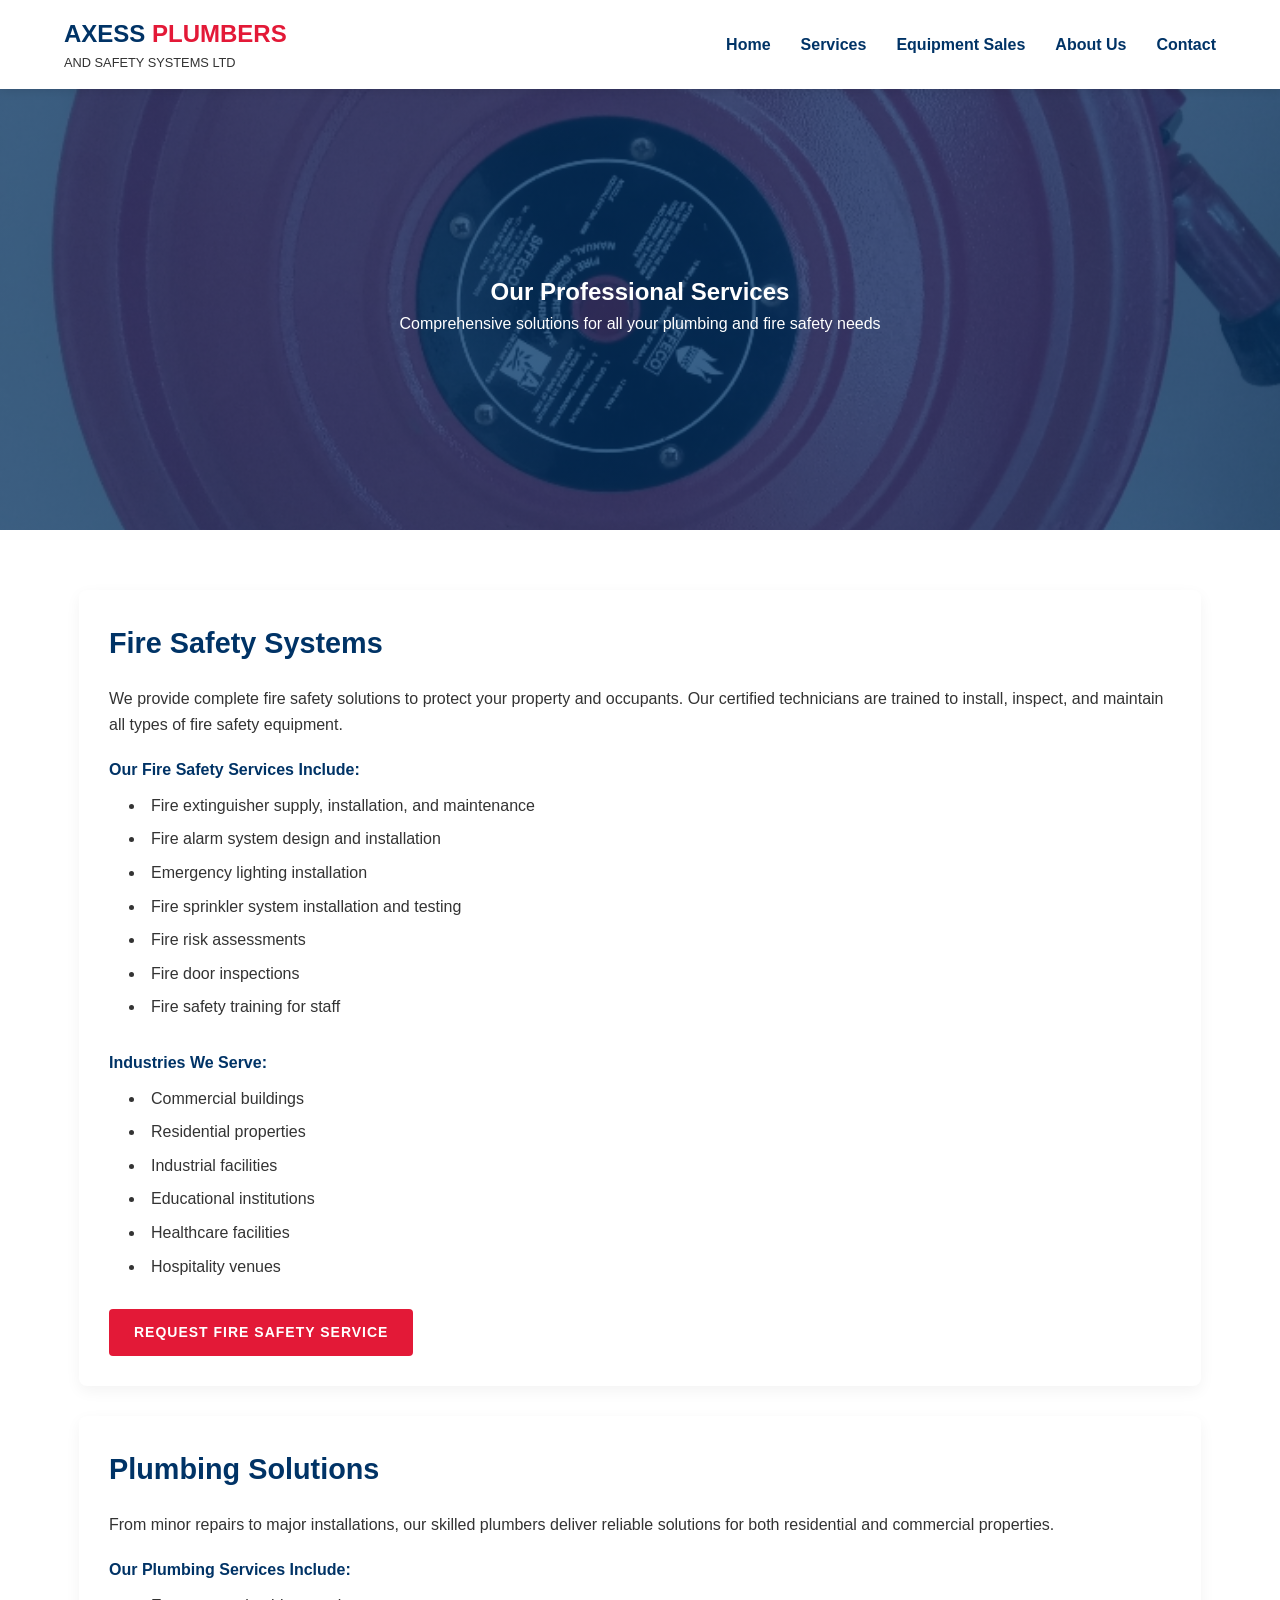
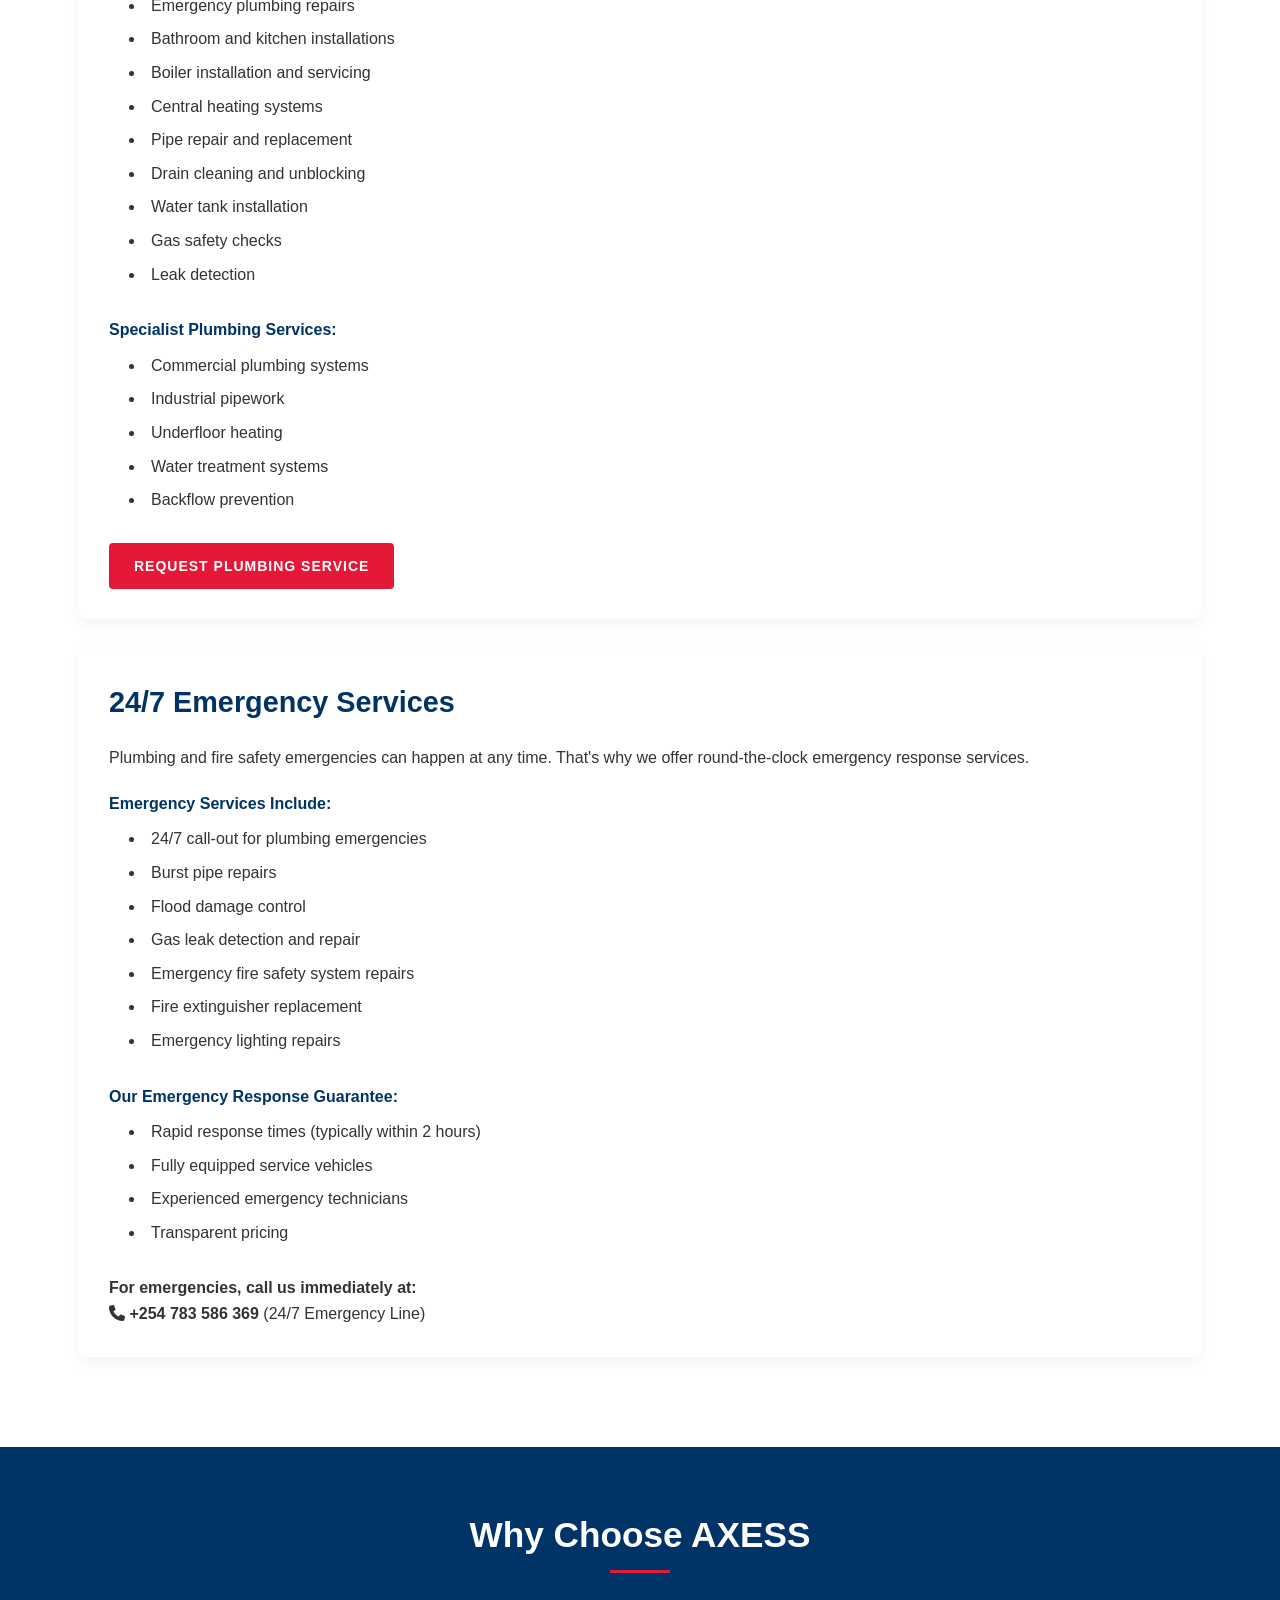
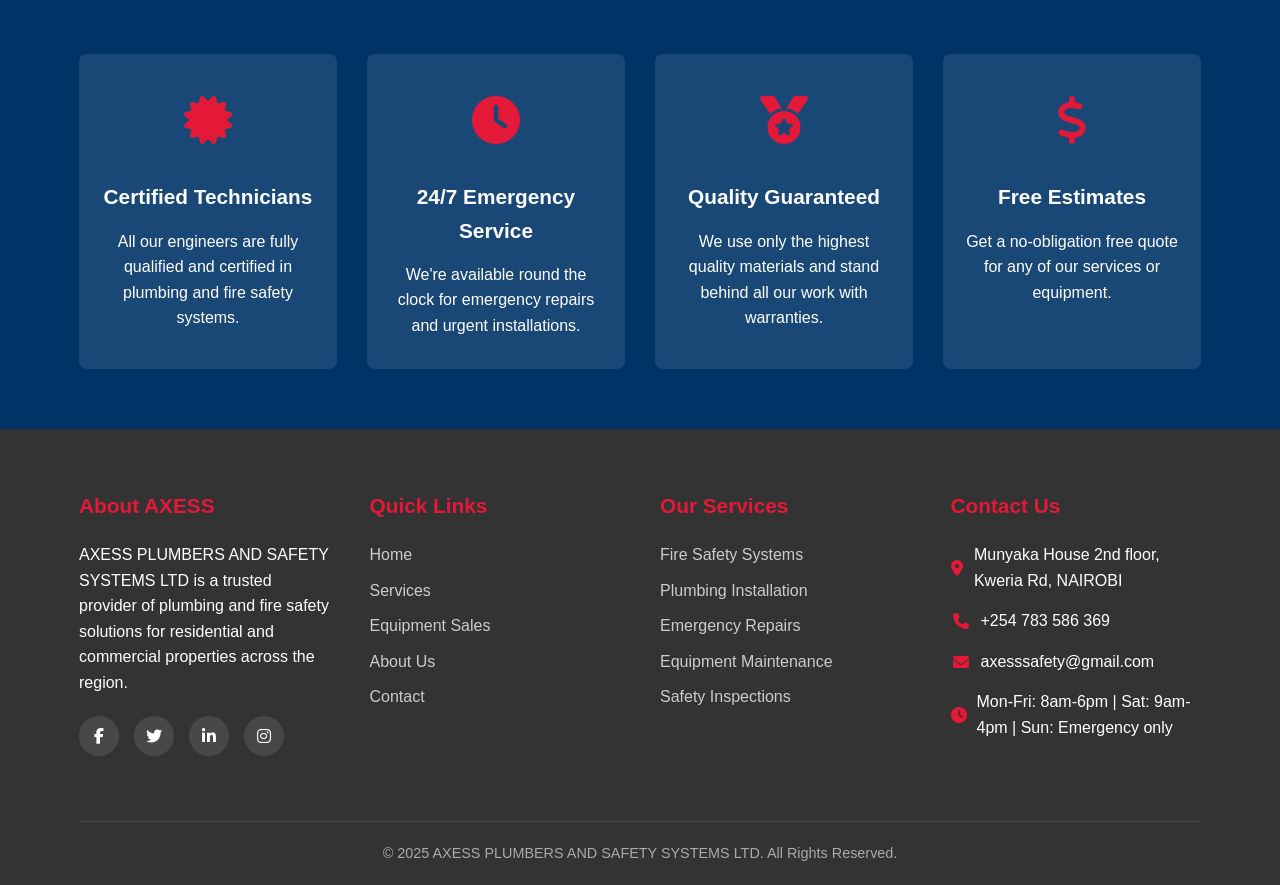
<file: fire/services.html>
<!DOCTYPE html>
<html lang="en">
<head>
    <meta charset="UTF-8">
    <meta name="viewport" content="width=device-width, initial-scale=1.0">
    <title>Our Services | AXESS PLUMBERS AND SAFETY SYSTEMS LTD</title>
    <link rel="stylesheet" href="https://cdnjs.cloudflare.com/ajax/libs/font-awesome/6.4.0/css/all.min.css">
    <link rel="stylesheet" href="css/style.css">
</head>
<body>
    <!-- Header -->
    <header>
        <div class="container header-container">
            <div class="logo">
                <div class="logo-text">
                    <h1>AXESS <span>PLUMBERS</span></h1>
                    <p>AND SAFETY SYSTEMS LTD</p>
                </div>
            </div>
            
            <nav id="mainNav">
                <ul>
                    <li><a href="index.html">Home</a></li>
                    <li><a href="services.html" class="active">Services</a></li>
                    <li><a href="equipment.html">Equipment Sales</a></li>
                    <li><a href="about.html">About Us</a></li>
                    <li><a href="contact.html">Contact</a></li>
                </ul>
            </nav>
            
            <div class="mobile-menu-btn" id="mobileMenuBtn">
                <i class="fas fa-bars"></i>
            </div>
        </div>
    </header>

    <!-- Service Hero Section -->
    <section class="service-hero">
        <div class="container">
            <div class="hero-content">
                <h1>Our Professional Services</h1>
                <p>Comprehensive solutions for all your plumbing and fire safety needs</p>
            </div>
        </div>
    </section>

    <!-- Service Details Section -->
    <section class="service-details">
        <div class="container">
            <!-- Fire Safety Services -->
            <div class="service-detail-card" id="fire-safety">
                <h3>Fire Safety Systems</h3>
                <p>We provide complete fire safety solutions to protect your property and occupants. Our certified technicians are trained to install, inspect, and maintain all types of fire safety equipment.</p>
                
                <div class="service-list">
                    <h4>Our Fire Safety Services Include:</h4>
                    <ul>
                        <li>Fire extinguisher supply, installation, and maintenance</li>
                        <li>Fire alarm system design and installation</li>
                        <li>Emergency lighting installation</li>
                        <li>Fire sprinkler system installation and testing</li>
                        <li>Fire risk assessments</li>
                        <li>Fire door inspections</li>
                        <li>Fire safety training for staff</li>
                    </ul>
                </div>
                
                <div class="service-list">
                    <h4>Industries We Serve:</h4>
                    <ul>
                        <li>Commercial buildings</li>
                        <li>Residential properties</li>
                        <li>Industrial facilities</li>
                        <li>Educational institutions</li>
                        <li>Healthcare facilities</li>
                        <li>Hospitality venues</li>
                    </ul>
                </div>
                
                <a href="contact.html" class="btn btn-red">Request Fire Safety Service</a>
            </div>
            
            <!-- Plumbing Services -->
            <div class="service-detail-card" id="plumbing">
                <h3>Plumbing Solutions</h3>
                <p>From minor repairs to major installations, our skilled plumbers deliver reliable solutions for both residential and commercial properties.</p>
                
                <div class="service-list">
                    <h4>Our Plumbing Services Include:</h4>
                    <ul>
                        <li>Emergency plumbing repairs</li>
                        <li>Bathroom and kitchen installations</li>
                        <li>Boiler installation and servicing</li>
                        <li>Central heating systems</li>
                        <li>Pipe repair and replacement</li>
                        <li>Drain cleaning and unblocking</li>
                        <li>Water tank installation</li>
                        <li>Gas safety checks</li>
                        <li>Leak detection</li>
                    </ul>
                </div>
                
                <div class="service-list">
                    <h4>Specialist Plumbing Services:</h4>
                    <ul>
                        <li>Commercial plumbing systems</li>
                        <li>Industrial pipework</li>
                        <li>Underfloor heating</li>
                        <li>Water treatment systems</li>
                        <li>Backflow prevention</li>
                    </ul>
                </div>
                
                <a href="contact.html" class="btn btn-red">Request Plumbing Service</a>
            </div>
            
            <!-- Emergency Services -->
            <div class="service-detail-card" id="emergency">
                <h3>24/7 Emergency Services</h3>
                <p>Plumbing and fire safety emergencies can happen at any time. That's why we offer round-the-clock emergency response services.</p>
                
                <div class="service-list">
                    <h4>Emergency Services Include:</h4>
                    <ul>
                        <li>24/7 call-out for plumbing emergencies</li>
                        <li>Burst pipe repairs</li>
                        <li>Flood damage control</li>
                        <li>Gas leak detection and repair</li>
                        <li>Emergency fire safety system repairs</li>
                        <li>Fire extinguisher replacement</li>
                        <li>Emergency lighting repairs</li>
                    </ul>
                </div>
                
                <div class="service-list">
                    <h4>Our Emergency Response Guarantee:</h4>
                    <ul>
                        <li>Rapid response times (typically within 2 hours)</li>
                        <li>Fully equipped service vehicles</li>
                        <li>Experienced emergency technicians</li>
                        <li>Transparent pricing</li>
                    </ul>
                </div>
                
                <div class="emergency-contact">
                    <h4>For emergencies, call us immediately at:</h4>
                    <p><i class="fas fa-phone"></i> <strong>+254 783 586 369</strong> (24/7 Emergency Line)</p>
                </div>
            </div>
        </div>
    </section>

    <!-- Why Choose Us Section -->
    <section class="why-us">
        <div class="container">
            <div class="section-title">
                <h2>Why Choose AXESS</h2>
                <p>What sets us apart from the competition</p>
            </div>
            
            <div class="features">
                <!-- Feature 1 -->
                <div class="feature-item">
                    <div class="feature-icon">
                        <i class="fas fa-certificate"></i>
                    </div>
                    <h3>Certified Technicians</h3>
                    <p>All our engineers are fully qualified and certified in plumbing and fire safety systems.</p>
                </div>
                
                <!-- Feature 2 -->
                <div class="feature-item">
                    <div class="feature-icon">
                        <i class="fas fa-clock"></i>
                    </div>
                    <h3>24/7 Emergency Service</h3>
                    <p>We're available round the clock for emergency repairs and urgent installations.</p>
                </div>
                
                <!-- Feature 3 -->
                <div class="feature-item">
                    <div class="feature-icon">
                        <i class="fas fa-medal"></i>
                    </div>
                    <h3>Quality Guaranteed</h3>
                    <p>We use only the highest quality materials and stand behind all our work with warranties.</p>
                </div>
                
                <!-- Feature 4 -->
                <div class="feature-item">
                    <div class="feature-icon">
                        <i class="fas fa-dollar-sign"></i>
                    </div>
                    <h3>Free Estimates</h3>
                    <p>Get a no-obligation free quote for any of our services or equipment.</p>
                </div>
            </div>
        </div>
    </section>

    <!-- Footer -->
    <footer id="contact">
        <div class="container">
            <div class="footer-content">
                <!-- About Column -->
                <div class="footer-column">
                    <h3>About AXESS</h3>
                    <p>AXESS PLUMBERS AND SAFETY SYSTEMS LTD is a trusted provider of plumbing and fire safety solutions for residential and commercial properties across the region.</p>
                    <div class="social-links">
                        <a href="#"><i class="fab fa-facebook-f"></i></a>
                        <a href="#"><i class="fab fa-twitter"></i></a>
                        <a href="#"><i class="fab fa-linkedin-in"></i></a>
                        <a href="#"><i class="fab fa-instagram"></i></a>
                    </div>
                </div>
                
                <!-- Quick Links Column -->
                <div class="footer-column">
                    <h3>Quick Links</h3>
                    <ul>
                        <li><a href="index.html">Home</a></li>
                        <li><a href="services.html">Services</a></li>
                        <li><a href="equipment.html">Equipment Sales</a></li>
                        <li><a href="about.html">About Us</a></li>
                        <li><a href="contact.html">Contact</a></li>
                    </ul>
                </div>
                
                <!-- Services Column -->
                <div class="footer-column">
                    <h3>Our Services</h3>
                    <ul>
                        <li><a href="services.html#fire-safety">Fire Safety Systems</a></li>
                        <li><a href="services.html#plumbing">Plumbing Installation</a></li>
                        <li><a href="services.html#emergency">Emergency Repairs</a></li>
                        <li><a href="services.html#maintenance">Equipment Maintenance</a></li>
                        <li><a href="services.html#inspections">Safety Inspections</a></li>
                    </ul>
                </div>
                
                <!-- Contact Column -->
                <div class="footer-column">
                    <h3>Contact Us</h3>
                    <div class="contact-info">
                        <p><i class="fas fa-map-marker-alt"></i> Munyaka House 2nd floor, Kweria Rd, NAIROBI</p>
                        <p><i class="fas fa-phone"></i> +254 783 586 369</p>
                        <p><i class="fas fa-envelope"></i> axesssafety@gmail.com</p>
                        <p><i class="fas fa-clock"></i> Mon-Fri: 8am-6pm | Sat: 9am-4pm | Sun: Emergency only</p>

                    </div>
                </div>
            </div>
            
            <div class="footer-bottom">
                <p>&copy; 2025 AXESS PLUMBERS AND SAFETY SYSTEMS LTD. All Rights Reserved.</p>
            </div>
        </div>
    </footer>

    <script src="js/main.js"></script>
</body>
</html>
</file>
<file: fire/css/style.css>
/* css/style.css */
/* Global Styles */
:root {
    --primary-red: #E31937;
    --primary-blue: #003366;
    --secondary-blue: #1a4b8c;
    --light-gray: #f5f5f5;
    --dark-gray: #333;
    --white: #ffffff;
}

* {
    margin: 0;
    padding: 0;
    box-sizing: border-box;
    font-family: 'Segoe UI', Tahoma, Geneva, Verdana, sans-serif;
}

body {
    line-height: 1.6;
    color: var(--dark-gray);
}

a {
    text-decoration: none;
    color: var(--primary-blue);
}

.container {
    width: 90%;
    max-width: 1200px;
    margin: 0 auto;
    padding: 0 15px;
}

.btn {
    display: inline-block;
    padding: 12px 25px;
    border-radius: 4px;
    font-weight: 600;
    text-transform: uppercase;
    letter-spacing: 1px;
    transition: all 0.3s ease;
    border: none;
    cursor: pointer;
    font-size: 14px;
}

.btn-red {
    background-color: var(--primary-red);
    color: var(--white);
}

.btn-blue {
    background-color: var(--primary-blue);
    color: var(--white);
}

.btn:hover {
    opacity: 0.9;
    transform: translateY(-2px);
}

section {
    padding: 60px 0;
}

.section-title {
    text-align: center;
    margin-bottom: 50px;
    color: var(--primary-blue);
}

.section-title h2 {
    font-size: 2.2rem;
    margin-bottom: 15px;
    position: relative;
    display: inline-block;
}

.section-title h2::after {
    content: '';
    position: absolute;
    width: 60px;
    height: 3px;
    background-color: var(--primary-red);
    bottom: -10px;
    left: 50%;
    transform: translateX(-50%);
}

/* Header Styles */
header {
    background-color: var(--white);
    box-shadow: 0 2px 10px rgba(0, 0, 0, 0.1);
    position: fixed;
    width: 100%;
    top: 0;
    z-index: 1000;
}

.header-container {
    display: flex;
    justify-content: space-between;
    align-items: center;
    padding: 15px 0;
}

.logo {
    display: flex;
    align-items: center;
}

.logo img {
    height: 50px;
    margin-right: 10px;
}

.logo-text h1 {
    font-size: 1.5rem;
    color: var(--primary-blue);
    font-weight: 700;
}

.logo-text span {
    color: var(--primary-red);
}

.logo-text p {
    font-size: 0.8rem;
    color: var(--dark-gray);
}

nav ul {
    display: flex;
    list-style: none;
}

nav ul li {
    margin-left: 30px;
}

nav ul li a {
    font-weight: 600;
    color: var(--primary-blue);
    transition: color 0.3s ease;
}

nav ul li a:hover {
    color: var(--primary-red);
}

.mobile-menu-btn {
    display: none;
    font-size: 1.5rem;
    color: var(--primary-blue);
    cursor: pointer;
}

/* Hero Section */
.hero {
    background: linear-gradient(rgba(0, 51, 102, 0.7), rgba(0, 51, 102, 0.7)), url(../images/init.jpg);
    background-size: cover;
    background-position: center;
    height: 80vh;
    display: flex;
    align-items: center;
    text-align: center;
    color: var(--white);
    margin-top: 80px;
}

.hero-content {
    max-width: 800px;
    margin: 0 auto;
}

.hero h1 {
    font-size: 3rem;
    margin-bottom: 20px;
}

.hero p {
    font-size: 1.2rem;
    margin-bottom: 30px;
}

.hero-btns {
    display: flex;
    justify-content: center;
    gap: 20px;
}

/* Services Section */
.services {
    background-color: var(--light-gray);
}

.services-grid {
    display: grid;
    grid-template-columns: repeat(auto-fit, minmax(300px, 1fr));
    gap: 30px;
}

.service-card {
    background-color: var(--white);
    border-radius: 8px;
    overflow: hidden;
    box-shadow: 0 5px 15px rgba(0, 0, 0, 0.1);
    transition: transform 0.3s ease;
}

.service-card:hover {
    transform: translateY(-10px);
}

.service-img {
    height: 200px;
    overflow: hidden;
}

.service-img img {
    width: 100%;
    height: 100%;
    object-fit: cover;
    transition: transform 0.5s ease;
}

.service-card:hover .service-img img {
    transform: scale(1.1);
}

.service-content {
    padding: 25px;
}

.service-content h3 {
    color: var(--primary-blue);
    margin-bottom: 15px;
    font-size: 1.5rem;
}

.service-content p {
    margin-bottom: 20px;
    color: #666;
}

/* Products Section */
.products {
    text-align: center;
}

.product-carousel {
    position: relative;
    margin-bottom: 40px;
}

.carousel-container {
    overflow: hidden;
    position: relative;
}

.carousel-slide {
    display: flex;
    transition: transform 0.5s ease;
}

.product-item {
    min-width: 33.33%;
    padding: 0 15px;
}

.product-card {
    background-color: var(--white);
    border: 1px solid #eee;
    border-radius: 8px;
    padding: 20px;
    box-shadow: 0 3px 10px rgba(0, 0, 0, 0.05);
}

.product-img {
    height: 180px;
    margin-bottom: 15px;
}

.product-img img {
    max-width: 100%;
    max-height: 100%;
    object-fit: contain;
}

.product-card h4 {
    color: var(--primary-blue);
    margin-bottom: 10px;
}

.product-price {
    color: var(--primary-red);
    font-weight: bold;
    font-size: 1.2rem;
    margin: 15px 0;
}

.carousel-btn {
    position: absolute;
    top: 50%;
    transform: translateY(-50%);
    background-color: rgba(0, 0, 0, 0.5);
    color: white;
    border: none;
    padding: 10px;
    cursor: pointer;
    border-radius: 50%;
    width: 40px;
    height: 40px;
    display: flex;
    align-items: center;
    justify-content: center;
    z-index: 10;
}

.carousel-btn.prev {
    left: 10px;
}

.carousel-btn.next {
    right: 10px;
}

/* Why Choose Us Section */
.why-us {
    background-color: var(--primary-blue);
    color: var(--white);
}

.why-us .section-title h2 {
    color: var(--white);
}

.features {
    display: grid;
    grid-template-columns: repeat(auto-fit, minmax(250px, 1fr));
    gap: 30px;
}

.feature-item {
    text-align: center;
    padding: 30px 20px;
    background-color: rgba(255, 255, 255, 0.1);
    border-radius: 8px;
    transition: transform 0.3s ease;
}

.feature-item:hover {
    transform: translateY(-5px);
    background-color: rgba(255, 255, 255, 0.2);
}

.feature-icon {
    font-size: 3rem;
    color: var(--primary-red);
    margin-bottom: 20px;
}

.feature-item h3 {
    margin-bottom: 15px;
    font-size: 1.3rem;
}

/* Footer */
footer {
    background-color: var(--dark-gray);
    color: var(--white);
    padding: 60px 0 20px;
}

.footer-content {
    display: grid;
    grid-template-columns: repeat(auto-fit, minmax(250px, 1fr));
    gap: 40px;
    margin-bottom: 40px;
}

.footer-column h3 {
    color: var(--primary-red);
    margin-bottom: 20px;
    font-size: 1.3rem;
}

.footer-column ul {
    list-style: none;
}

.footer-column ul li {
    margin-bottom: 10px;
}

.footer-column ul li a {
    color: #ccc;
    transition: color 0.3s ease;
}

.footer-column ul li a:hover {
    color: var(--white);
}

.contact-info p {
    margin-bottom: 10px;
    display: flex;
    align-items: center;
}

.contact-info i {
    margin-right: 10px;
    color: var(--primary-red);
}

.social-links {
    display: flex;
    gap: 15px;
    margin-top: 20px;
}

.social-links a {
    display: inline-flex;
    align-items: center;
    justify-content: center;
    width: 40px;
    height: 40px;
    background-color: rgba(255, 255, 255, 0.1);
    border-radius: 50%;
    color: var(--white);
    transition: all 0.3s ease;
}

.social-links a:hover {
    background-color: var(--primary-red);
    transform: translateY(-3px);
}

.footer-bottom {
    text-align: center;
    padding-top: 20px;
    border-top: 1px solid rgba(255, 255, 255, 0.1);letter-spacing: normal;
    color: #aaa;
    font-size: 0.9rem;
}

/* Service Page Specific Styles */
.service-hero {
    background: linear-gradient(rgba(0, 51, 102, 0.7), rgba(0, 51, 102, 0.7)), url('../images/hos.jpeg');
    background-size: cover;
    background-position: center;
    height: 50vh;
    display: flex;
    align-items: center;
    text-align: center;
    color: var(--white);
    margin-top: 80px;
}

.service-details {
    padding: 60px 0;
}

.service-detail-card {
    background-color: var(--white);
    border-radius: 8px;
    padding: 30px;
    box-shadow: 0 5px 15px rgba(0, 0, 0, 0.05);
    margin-bottom: 30px;
}

.service-detail-card h3 {
    color: var(--primary-blue);
    margin-bottom: 20px;
    font-size: 1.8rem;
}

.service-list {
    margin-bottom: 30px;
}

.service-list h4 {
    color: var(--primary-blue);
    margin: 20px 0 10px;
}

.service-list ul {
    list-style-position: inside;
    margin-left: 20px;
}

.service-list li {
    margin-bottom: 8px;
}

/* Equipment Page Specific Styles */
.equipment-hero {
    background: linear-gradient(rgba(0, 51, 102, 0.7), rgba(0, 51, 102, 0.7)), url('../images/hos.jpeg');
    background-size: cover;
    background-position: center;
    height: 50vh;
    display: flex;
    align-items: center;
    text-align: center;
    color: var(--white);
    margin-top: 80px;
}

.equipment-categories {
    padding: 60px 0;
}

.category-card {
    background-color: var(--white);
    border-radius: 8px;
    overflow: hidden;
    box-shadow: 0 5px 15px rgba(0, 0, 0, 0.1);
    margin-bottom: 30px;
}

.category-img {
    height: 250px;
    overflow: hidden;
}

.category-img img {
    width: 100%;
    height: 100%;
    object-fit: cover;
}

.category-content {
    padding: 25px;
}

.category-content h3 {
    color: var(--primary-blue);
    margin-bottom: 15px;
    font-size: 1.5rem;
}

/* About Page Specific Styles */
.about-hero {
    background: linear-gradient(rgba(0, 51, 102, 0.7), rgba(0, 51, 102, 0.7)), url('../images/exts.jpeg');
    background-size: cover;
    background-position: center;
    height: 50vh;
    display: flex;
    align-items: center;
    text-align: center;
    color: var(--white);
    margin-top: 80px;
}

.about-content {
    padding: 60px 0;
}

.about-section {
    margin-bottom: 50px;
}

.about-section h2 {
    color: var(--primary-blue);
    margin-bottom: 20px;
    font-size: 2rem;
}

.team-grid {
    display: grid;
    grid-template-columns: repeat(auto-fit, minmax(250px, 1fr));
    gap: 30px;
    margin-top: 30px;
}

.team-member {
    background-color: var(--white);
    border-radius: 8px;
    overflow: hidden;
    box-shadow: 0 5px 15px rgba(0, 0, 0, 0.1);
    text-align: center;
}

.team-img {
    height: 250px;
    overflow: hidden;
}

.team-img img {
    width: 100%;
    height: 100%;
    object-fit: cover;
}

.team-info {
    padding: 20px;
}

.team-info h4 {
    color: var(--primary-blue);
    margin-bottom: 5px;
}

.team-info p {
    color: var(--primary-red);
    font-weight: 600;
    margin-bottom: 15px;
}

/* Contact Page Specific Styles */
.contact-hero {
    background: linear-gradient(rgba(0, 51, 102, 0.7), rgba(0, 51, 102, 0.7)), url('../images/hous.jpg');
    background-size: cover;
    background-position: center;
    height: 50vh;
    display: flex;
    align-items: center;
    text-align: center;
    color: var(--white);
    margin-top: 80px;
}

.contact-container {
    display: grid;
    grid-template-columns: repeat(auto-fit, minmax(300px, 1fr));
    gap: 40px;
    padding: 60px 0;
}

.contact-info {
    margin-bottom: 40px;
}

.contact-info h3 {
    color: var(--primary-blue);
    margin-bottom: 20px;
    font-size: 1.8rem;
}

.contact-info p {
    margin-bottom: 15px;
    display: flex;
    align-items: center;
}

.contact-info i {
    margin-right: 10px;
    color: var(--primary-red);
    width: 20px;
    text-align: center;
}

.contact-form {
    background-color: var(--white);
    padding: 30px;
    border-radius: 8px;
    box-shadow: 0 5px 15px rgba(0, 0, 0, 0.05);
}

.contact-form h3 {
    color: var(--primary-blue);
    margin-bottom: 20px;
    font-size: 1.8rem;
}

.form-group {
    margin-bottom: 20px;
}

.form-group label {
    display: block;
    margin-bottom: 8px;
    font-weight: 600;
    color: var(--dark-gray);
}

.form-group input,
.form-group textarea,
.form-group select {
    width: 100%;
    padding: 12px;
    border: 1px solid #ddd;
    border-radius: 4px;
    font-size: 16px;
}

.form-group textarea {
    height: 150px;
    resize: vertical;
}

.map-container {
    height: 400px;
    margin-top: 40px;
    border-radius: 8px;
    overflow: hidden;
    box-shadow: 0 5px 15px rgba(0, 0, 0, 0.1);
}

.map-container iframe {
    width: 100%;
    height: 100%;
    border: none;
}

/* Responsive Styles */
@media (max-width: 992px) {
    .hero h1 {
        font-size: 2.5rem;
    }
    
    .product-item {
        min-width: 50%;
    }
}

@media (max-width: 768px) {
    .header-container {
        padding: 15px;
    }
    
    nav {
        position: fixed;
        top: 80px;
        left: -100%;
        width: 80%;
        height: calc(100vh - 80px);
        background-color: var(--white);
        box-shadow: 2px 0 10px rgba(0, 0, 0, 0.1);
        transition: left 0.3s ease;
        z-index: 999;
    }
    
    nav.active {
        left: 0;
    }
    
    nav ul {
        flex-direction: column;
        padding: 30px;
    }
    
    nav ul li {
        margin: 15px 0;
    }
    
    .mobile-menu-btn {
        display: block;
    }
    
    .hero {
        height: 70vh;
    }
    
    .hero h1 {
        font-size: 2rem;
    }
    
    .hero p {
        font-size: 1rem;
    }
    
    .hero-btns {
        flex-direction: column;
        gap: 10px;
    }
    
    .btn {
        width: 100%;
        max-width: 250px;
        margin: 0 auto;
    }
    
    .product-item {
        min-width: 100%;
    }
    
    .service-hero,
    .equipment-hero,
    .about-hero,
    .contact-hero {
        height: 40vh;
    }
}

@media (max-width: 576px) {
    .logo-text h1 {
        font-size: 1.2rem;
    }
    
    .section-title h2 {
        font-size: 1.8rem;
    }
    
    .hero {
        height: 60vh;
    }
}
</file>
